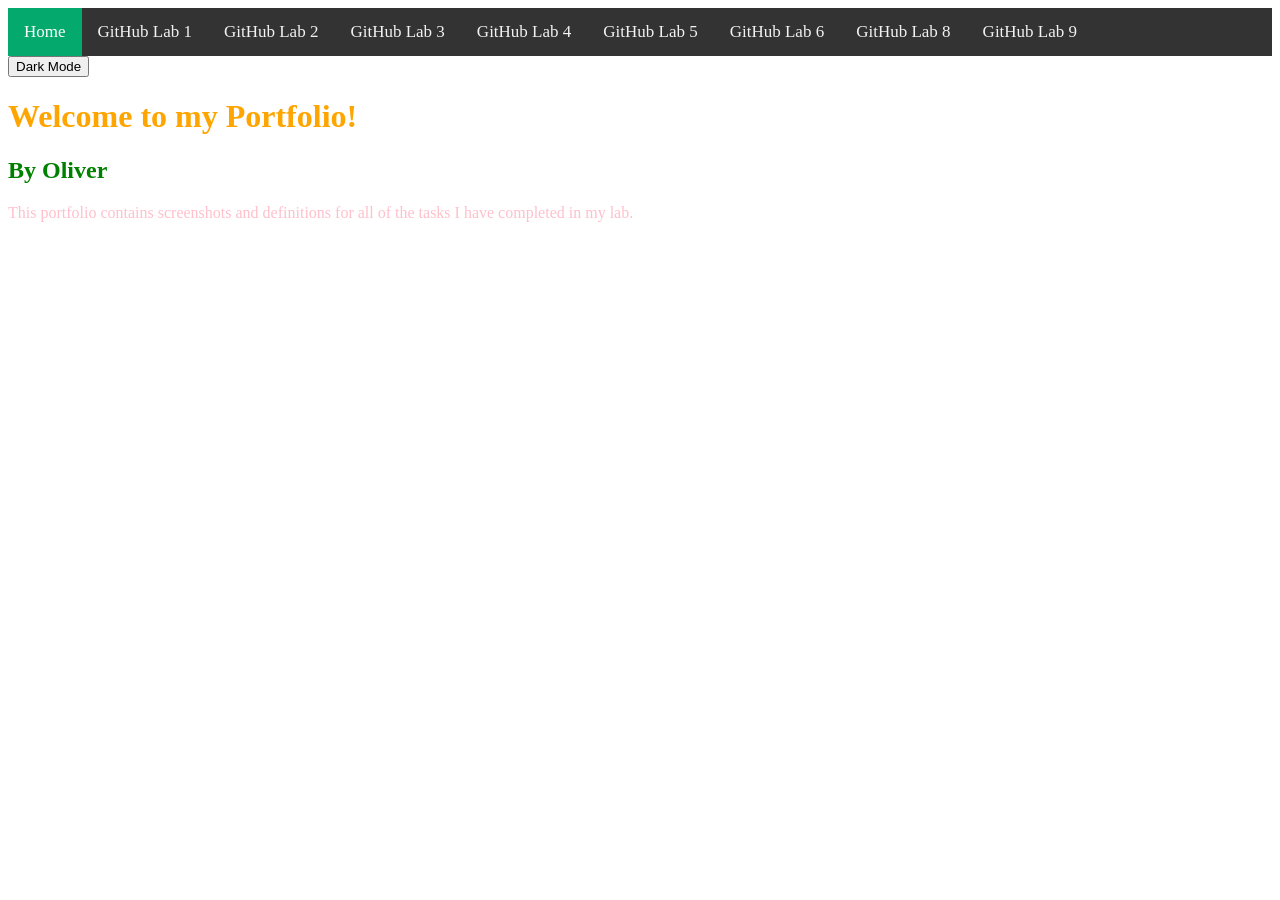
<file: index.htm>
<!DOCTYPE html>
<html lang="en">

<head>
    <link rel="stylesheet" href="styles.css">
    <meta charset="UTF-8">
    <meta name="viewport" content="width=device-width, initial-scale=1.0">
    <title>Centered Name</title>
</head>

<body>

    <div class="topnav">
        <a class="active" href="index.html">Home</a>
        <a href="GitHub1.html">GitHub Lab 1</a>
        <a href="Github2.html">GitHub Lab 2</a>
        <a href="GitHub3.html">GitHub Lab 3</a>
        <a href="Github4.html">GitHub Lab 4</a>
        <a href="GitHub5.html">GitHub Lab 5</a>
        <a href="Github6.html">GitHub Lab 6</a>
        <a href="GitHub8.html">GitHub Lab 8</a>
        <a href="GitHub9.html">GitHub Lab 9</a>
    </div>

    <button onclick="myFunction()">Dark Mode</button>

    <h1>Welcome to my Portfolio!</h1>

    <h2 class="name">By Oliver</h2>

    <p class="description">
        This portfolio contains screenshots and definitions for all of the tasks I have completed in my lab.
    </p>

   

    <script src="script.js"></script>

</body>

</html>
</file>
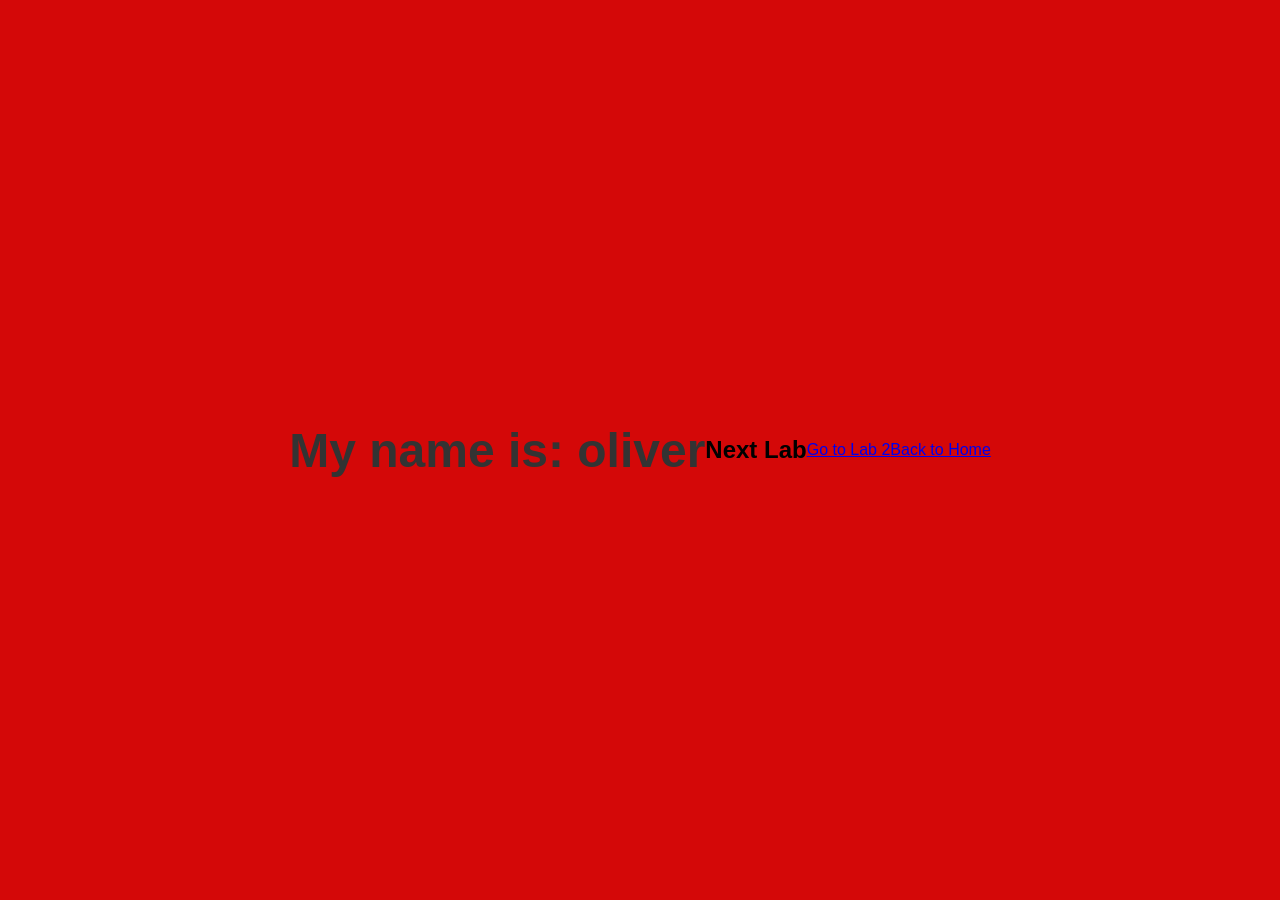
<file: GitHub1.html>
<!DOCTYPE html>
<html lang="en">
<head>
    <link rel="stylesheet" href="styles.css">
    <meta charset="UTF-8">
    <meta name="viewport" content="width=device-width, initial-scale=1.0">
    <title>Centered Name</title>
    <style>
        body {
            display: flex;
            justify-content: center;
            align-items: center;
            height: 100vh;
            margin: 0;
            font-family: Arial, sans-serif;
            background-color: #d40808;
        }
        h1 {
            font-size: 3rem;
            color: #333;
        }
    </style>
</head>
<body>
    <script src="script.js"></script>
    <h1>My name is: oliver </h1>

    <h2>Next Lab</h2>

<p>
    <a href="Github2.html">Go to Lab 2</a>
</p>

<p>
    <a href="index.htm">Back to Home</a>
</p>
</body>
</html>
</file>
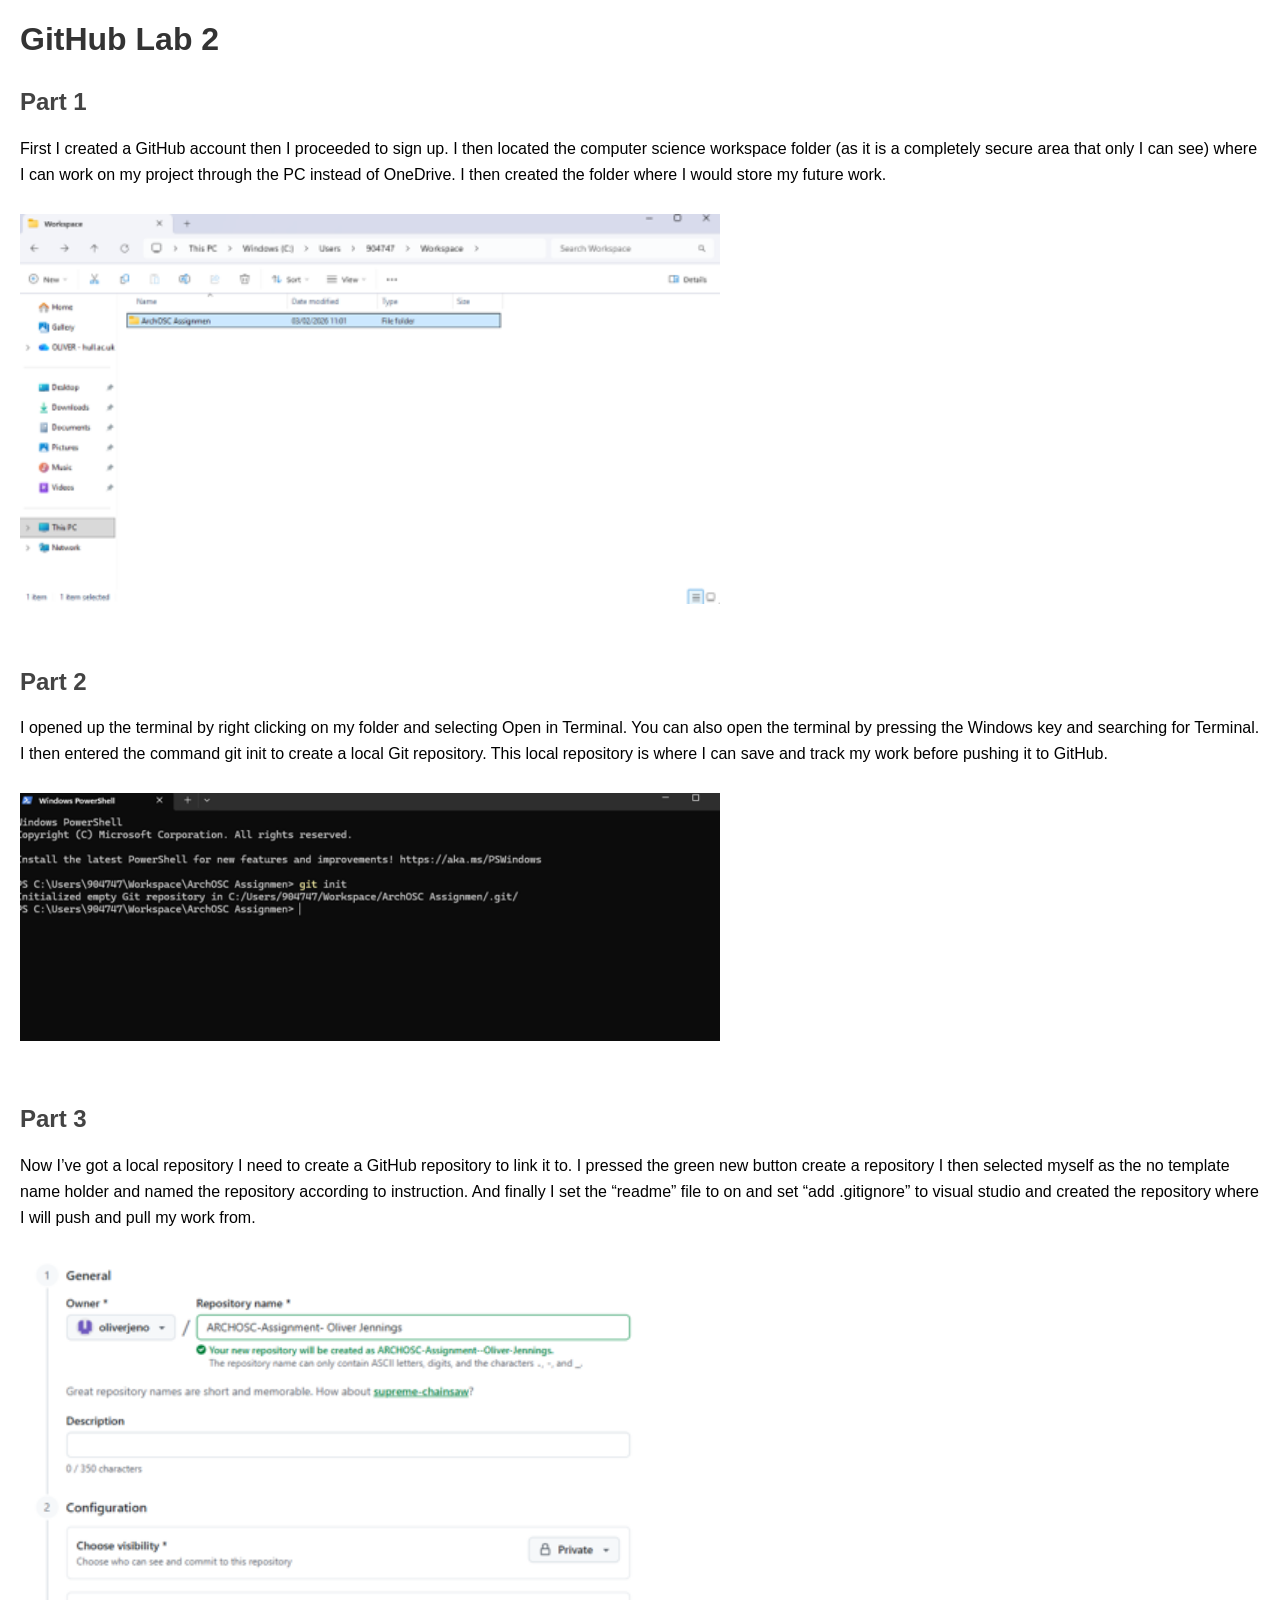
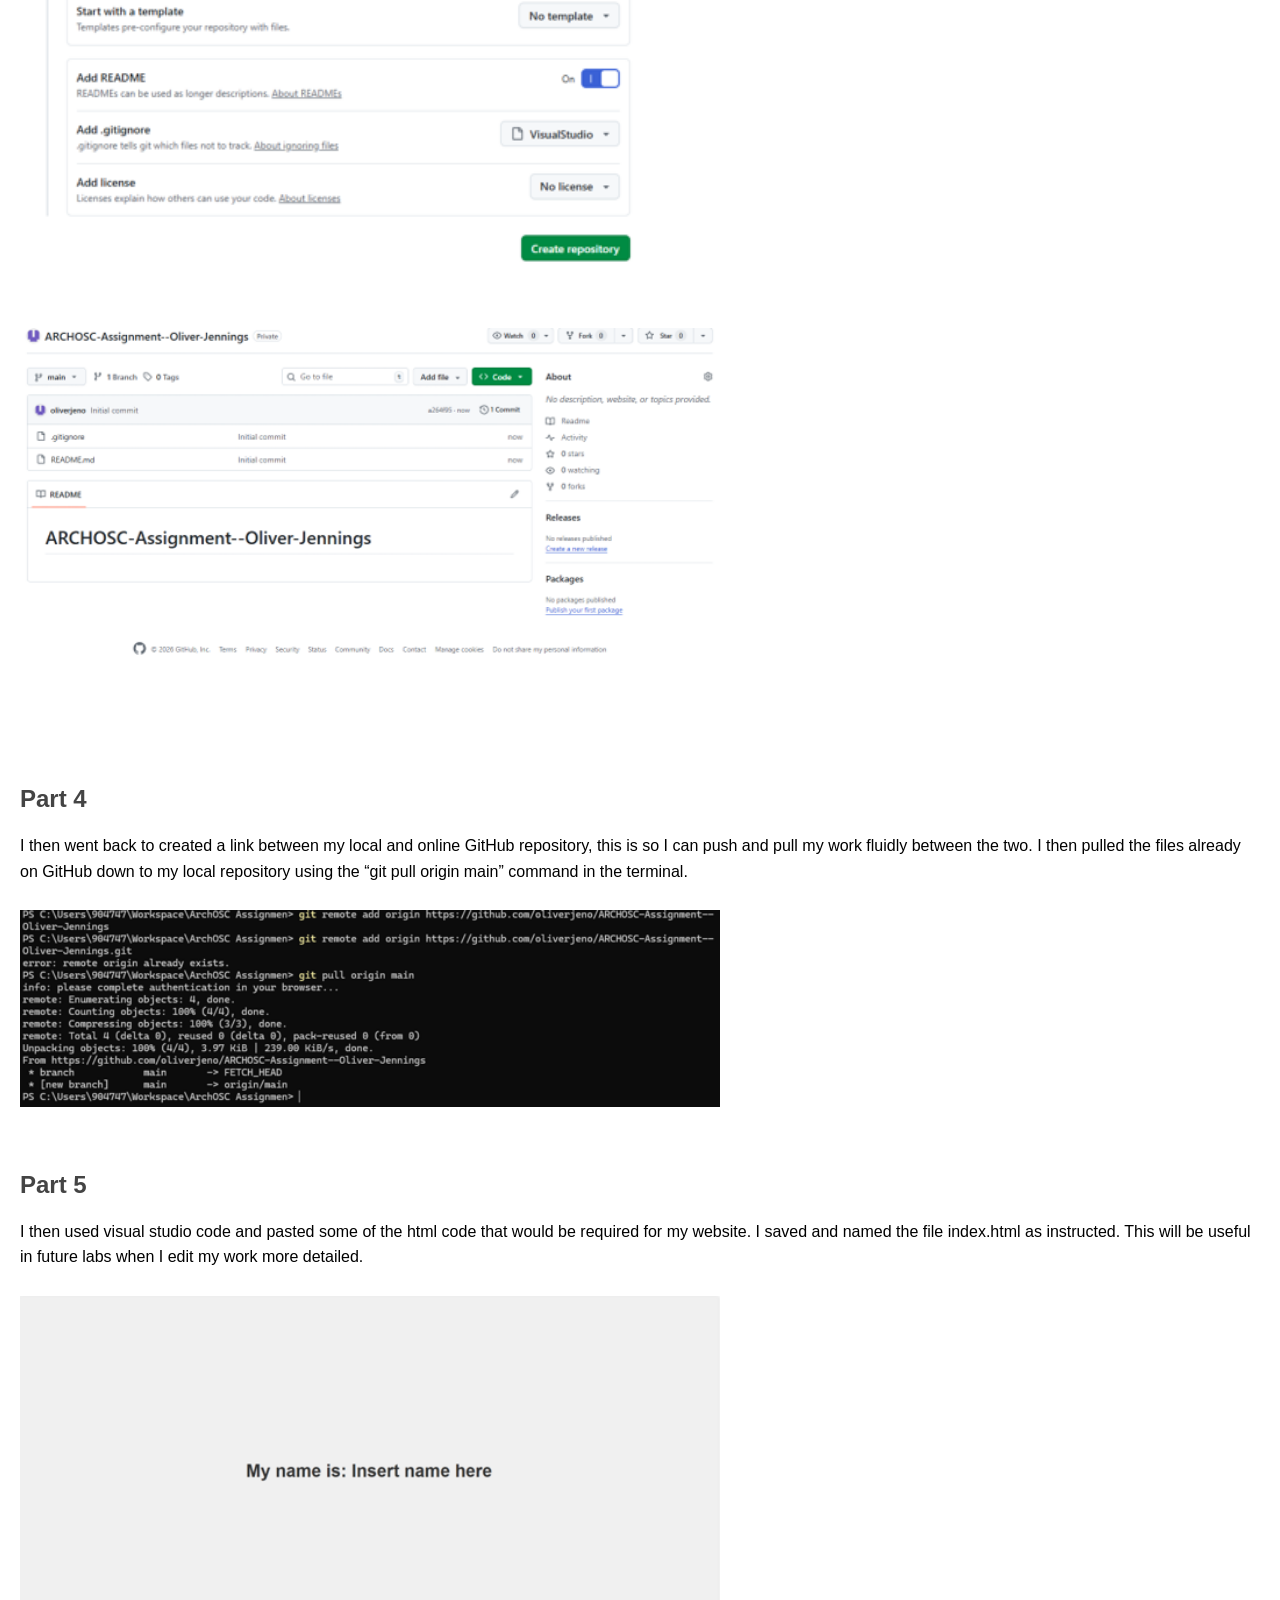
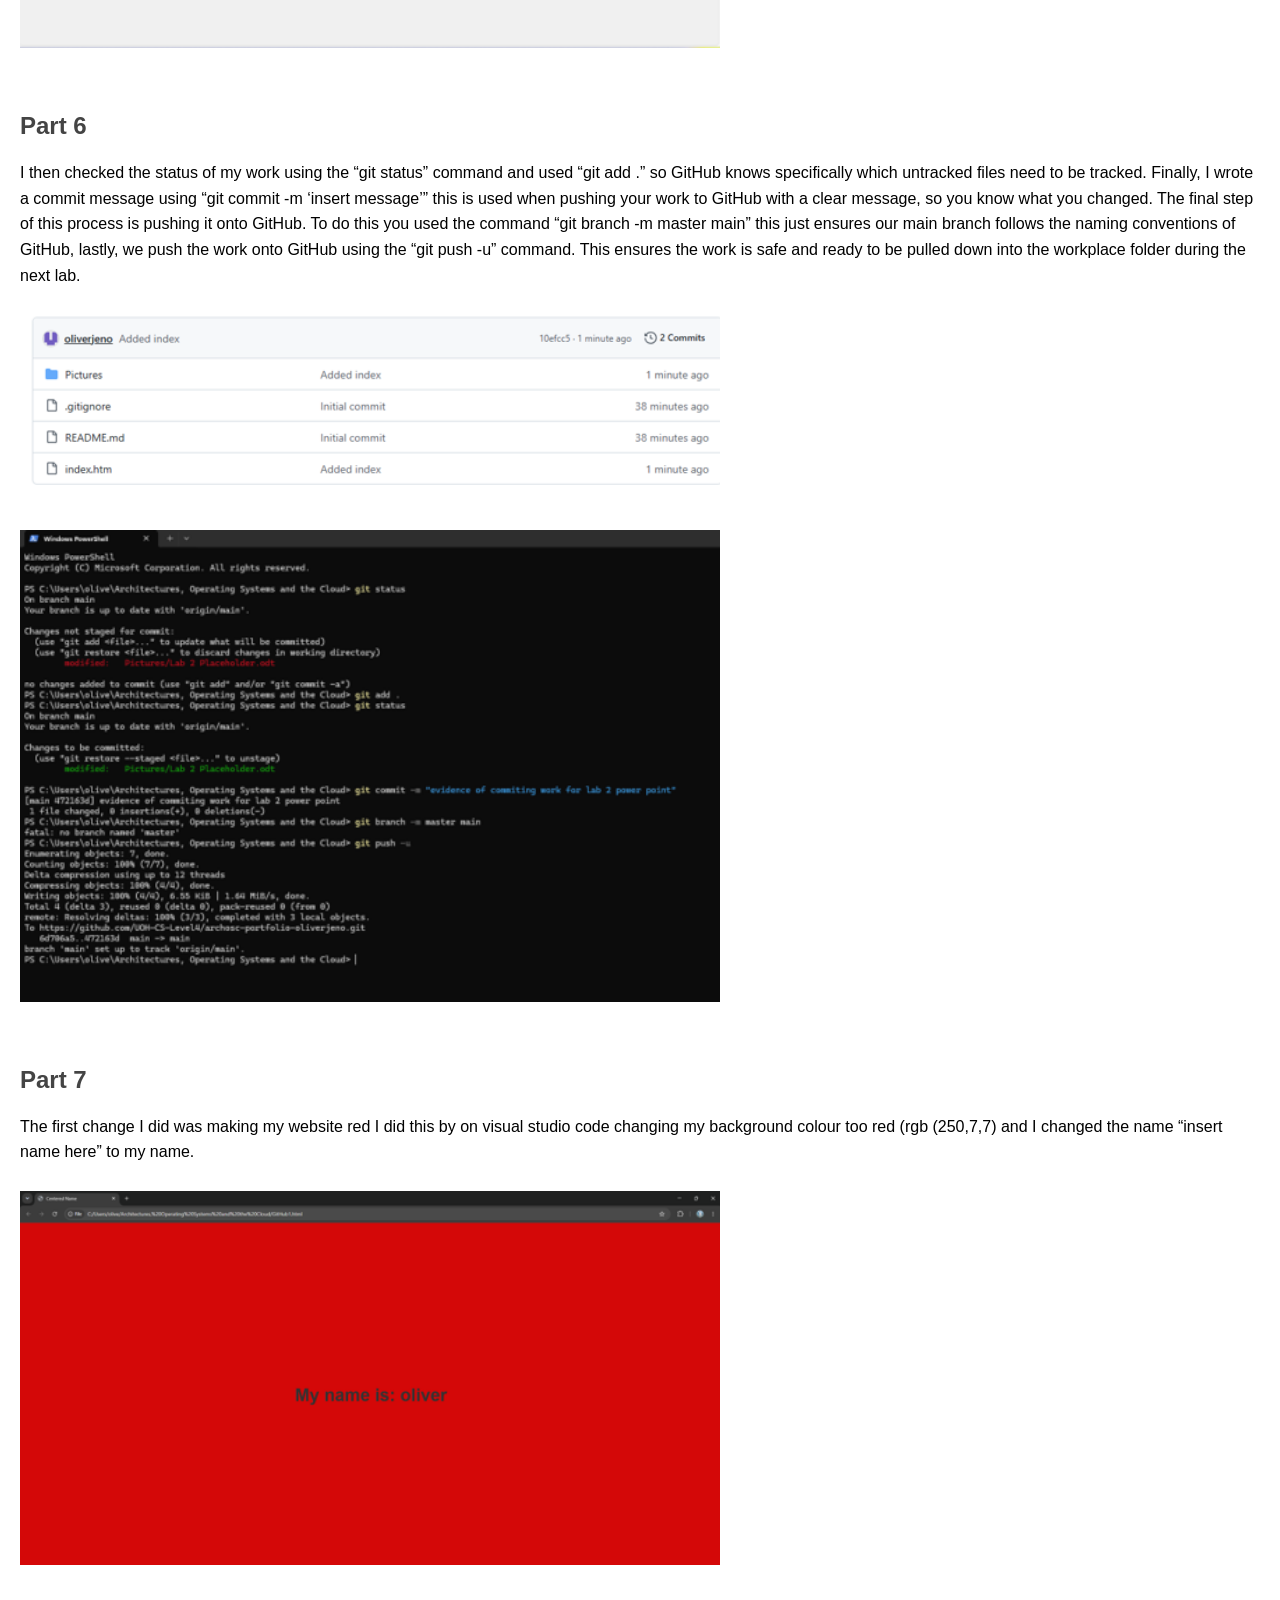
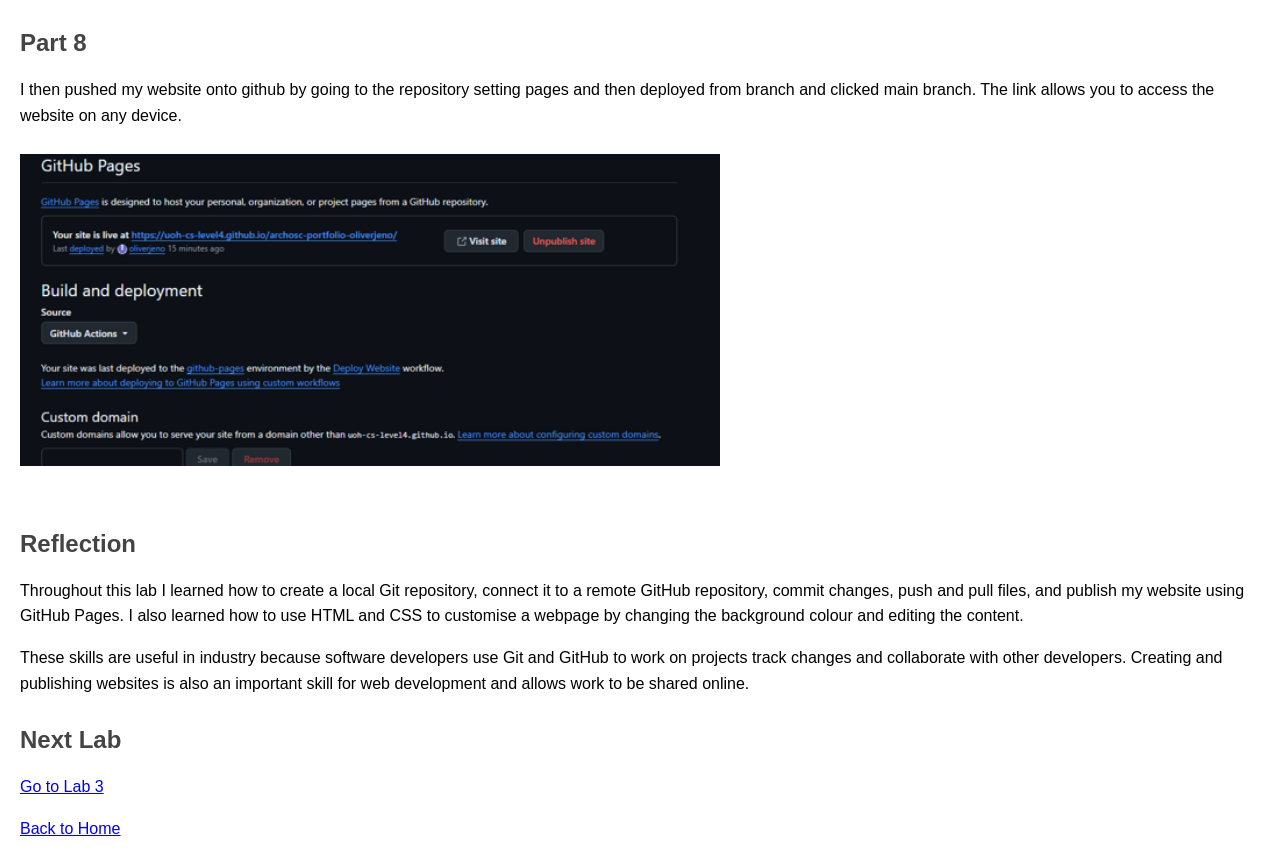
<file: Github2.html>
<!DOCTYPE html>
<html lang="en">
<head>
    <link rel="stylesheet" href="styles.css">
    <meta charset="UTF-8">
    <meta name="viewport" content="width=device-width, initial-scale=1.0">
    <title>GitHub Lab 2</title>

    <style>
        body {
            margin: 20px;
            font-family: Arial, sans-serif;
            background-color: white;
        }

        h1 {
            color: #333;
        }

        h2 {
            color: #444;
            margin-top: 30px;
        }

        p {
            line-height: 1.6;
        }

        img {
            width: 700px;
            max-width: 100%;
            margin-top: 10px;
            margin-bottom: 30px;
        }
    </style>
</head>

<body>

    <script src="script.js"></script>

    <h1>GitHub Lab 2</h1>

    <h2>Part 1</h2>

    <p>
        First I created a GitHub account then I proceeded to sign up. I then located the computer science workspace folder (as it is a completely secure area that only I can see) where I can work on my project through the PC instead of OneDrive. I then created the folder where I would store my future work.
    </p>

    <img src="Pictures/Picture1.png" >

    <h2>Part 2</h2>

<p>
I opened up the terminal by right clicking on my folder and selecting
Open in Terminal. You can also open the terminal by pressing the
Windows key and searching for Terminal. I then entered the command
git init to create a local Git repository. This local repository is
where I can save and track my work before pushing it to GitHub.
</p>

<img src="Pictures/Picture2.png" >
<h2>Part 3</h2>

<p>
    Now I’ve got a local repository I need to create a GitHub repository to link
    it to. I pressed the green new button create a repository I then selected myself
    as the no template name holder and named the repository according to
    instruction. And finally I set the “readme” file to on and set “add .gitignore” to
    visual studio and created the repository where I will push and pull my work
    from.
</p>

<img src="Pictures/Picture3.png" >
<img src="Pictures/Picture4.png" >

<h2>Part 4</h2>

<p>
    I then went back to created a link between my local and online GitHub
    repository, this is so I can push and pull my work fluidly between the two. I then
    pulled the files already on GitHub down to my local repository using the “git pull
    origin main” command in the terminal.
</p>



<img src="Pictures/Picture5.png" >


<h2>Part 5</h2>

<p>
    I then used visual studio code and pasted some of the html code that
    would be required for my website. I saved and named the file index.html as
    instructed. This will be useful in future labs when I edit my work more detailed.
</p>

<img src="Pictures/Picture7.png" >


<h2>Part 6</h2>

<p>
    I then checked the status of my work using the “git status” command
    and used “git add .” so GitHub knows specifically which untracked files need to
    be tracked. Finally, I wrote a commit message using “git commit -m ‘insert
    message’” this is used when pushing your work to GitHub with a clear
    message, so you know what you changed. The final step of this process is
    pushing it onto GitHub. To do this you used the command “git branch -m master
    main” this just ensures our main branch follows the naming conventions of
    GitHub, lastly, we push the work onto GitHub using the “git push -u” command.
    This ensures the work is safe and ready to be pulled down into the workplace
    folder during the next lab.
</p>

<img src="Pictures/Picture8.png" >

<img src="Pictures/Picture9.png" >


<h2>Part 7</h2>

<p>
    The first change I did was making my website red I did this by on visual
    studio code changing my background colour too red (rgb (250,7,7) and I
    changed the name “insert name here” to my name.
</p>

<img src="Pictures/Picture10.png" >


<h2>Part 8</h2>

<p>
    I then pushed my website onto github by going to the repository
    setting pages and then deployed from branch and clicked main branch. The
    link allows you to access the website on any device.
</p>

<img src="Pictures/Picture11.png" >


<h2>Reflection</h2>

<p>
    Throughout this lab I learned how to create a local Git repository, connect it
    to a remote GitHub repository, commit changes, push and pull files, and publish
    my website using GitHub Pages. I also learned how to use HTML and CSS to
    customise a webpage by changing the background colour and editing the content.
</p>

<p>
    These skills are useful in industry because software developers use Git and
    GitHub to work on projects track changes and collaborate with other
    developers. Creating and publishing websites is also an important skill for web
    development and allows work to be shared online.
</p>
<h2>Next Lab</h2>

<p>
    <a href="GitHub3.html">Go to Lab 3</a>
</p>

<p>
    <a href="index.htm">Back to Home</a>
</p>


</body>
</html>
</file>
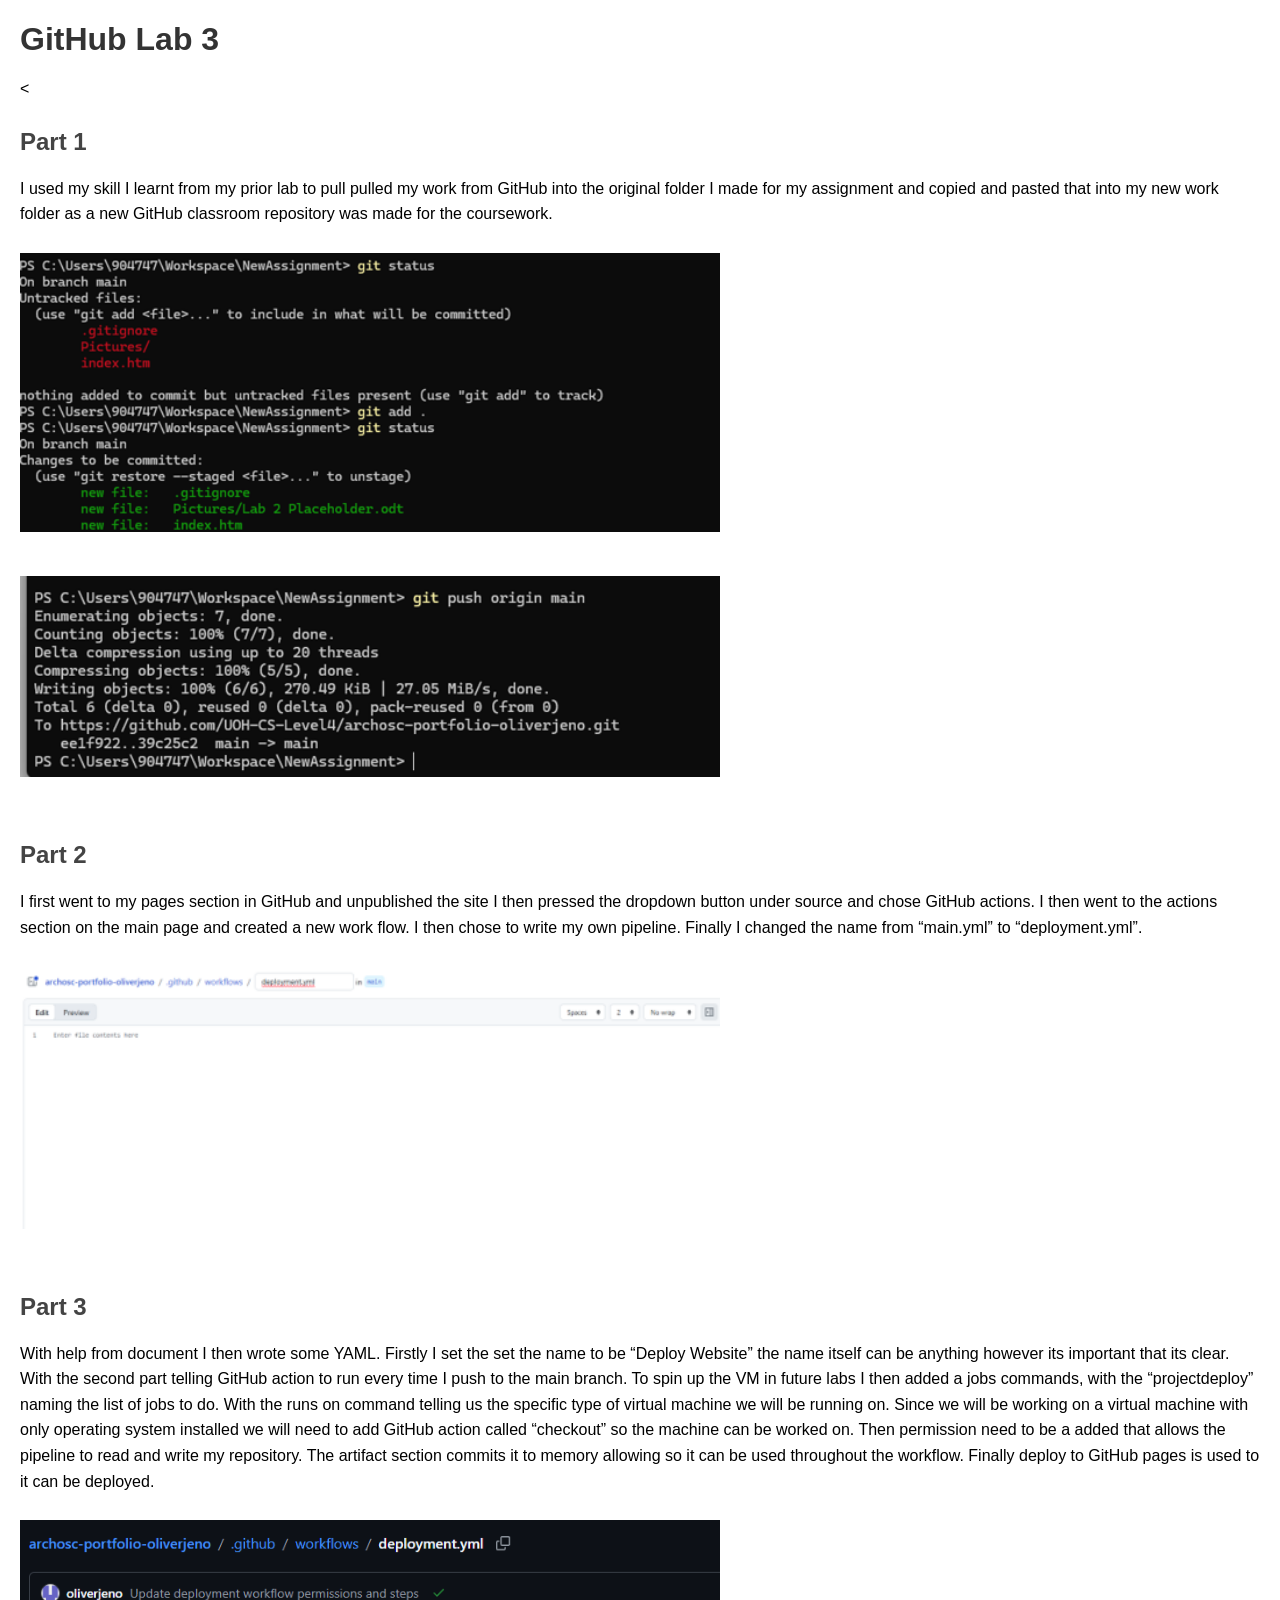
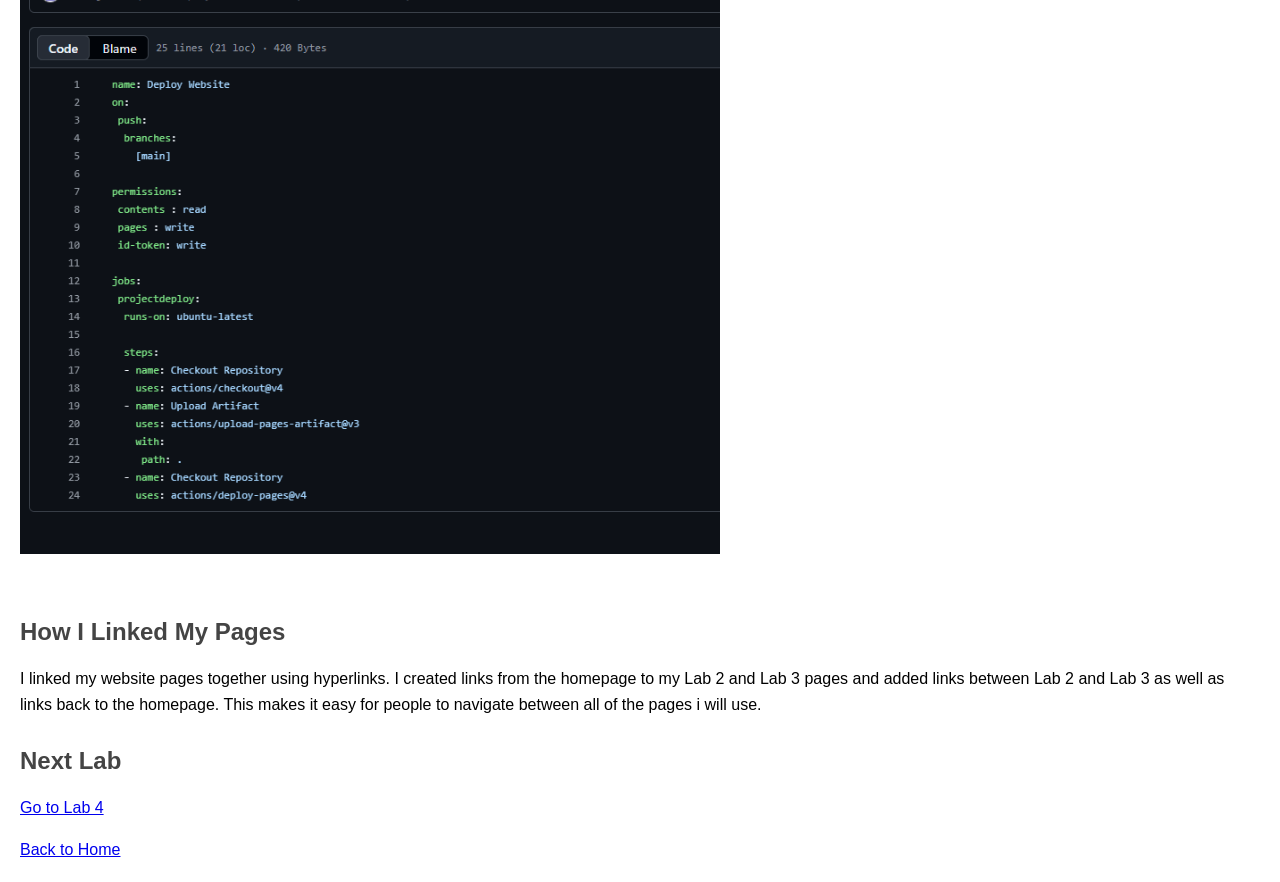
<file: GitHub3.html>
<!DOCTYPE html>
<html lang="en">
<head>
    <link rel="stylesheet" href="styles.css">
    <meta charset="UTF-8">
    <meta name="viewport" content="width=device-width, initial-scale=1.0">
    <title>GitHub Lab 3</title>

    <style>
        body {
            margin: 20px;
            font-family: Arial, sans-serif;
            background-color: white;
        }

        h1 {
            color: #333;
        }

        h2 {
            color: #444;
            margin-top: 30px;
        }

        p {
            line-height: 1.6;
        }

        img {
            width: 700px;
            max-width: 100%;
            margin-top: 10px;
            margin-bottom: 30px;
        }
    </style>
</head>

<body>

    <script src="script.js"></script>

    <h1>GitHub Lab 3</h1>

    <<h2>Part 1</h2>

<p>
    I used my skill I learnt from my prior lab to pull pulled my work from GitHub into the original folder I made for my assignment
     and copied and pasted that into my new work folder as a new GitHub classroom repository was made for the coursework.
</p>

<img src="Pictures/Picture12.png">
<img src="Pictures/Picture13.png">


<h2>Part 2</h2>

<p>
    I first went to my pages section in GitHub and unpublished the site I then pressed the dropdown button under source and chose GitHub 
    actions. I then went to the actions section on the main page and created a new work flow. I then chose to write my own pipeline. 
    Finally I changed the name from “main.yml” to “deployment.yml”.
</p>

<img src="Pictures/Picture14.png">


<h2>Part 3</h2>

<p>
    With help from document I then wrote some YAML. Firstly I set the set the name to be “Deploy Website” the name itself can be anything 
    however its important that its clear. With the second part telling GitHub action to run every time I push to the main branch. 
    To spin up the VM in future labs I then added a jobs commands, with the “projectdeploy” naming the list of jobs to do.
    With the runs on command telling us the specific type of virtual machine we will be running on. Since we will be working on a virtual
    machine with only operating system installed we will need to add GitHub action called “checkout” so the machine can be worked on. 
    Then permission need to be a added that allows the pipeline to read and write my repository.
     The artifact section commits it to memory allowing so it can be used throughout the workflow. 
    Finally deploy to GitHub pages is used to it can be deployed.
</p>


<img src="Pictures/Picture15.png">

<h2>How I Linked My Pages</h2>



<p>
I linked my website pages together using hyperlinks. I created links from the homepage to my Lab 2 and Lab 3 pages and  added links
 between Lab 2 and Lab 3 as well as links back to the homepage. This makes it easy for people to navigate between 
 all of the pages i will use.
</p>

<h2>Next Lab</h2>

<p>
    <a href="Github4.html">Go to Lab 4</a>
</p>

<p>
    <a href="index.htm">Back to Home</a>
</p>

</body>
</html>
</file>
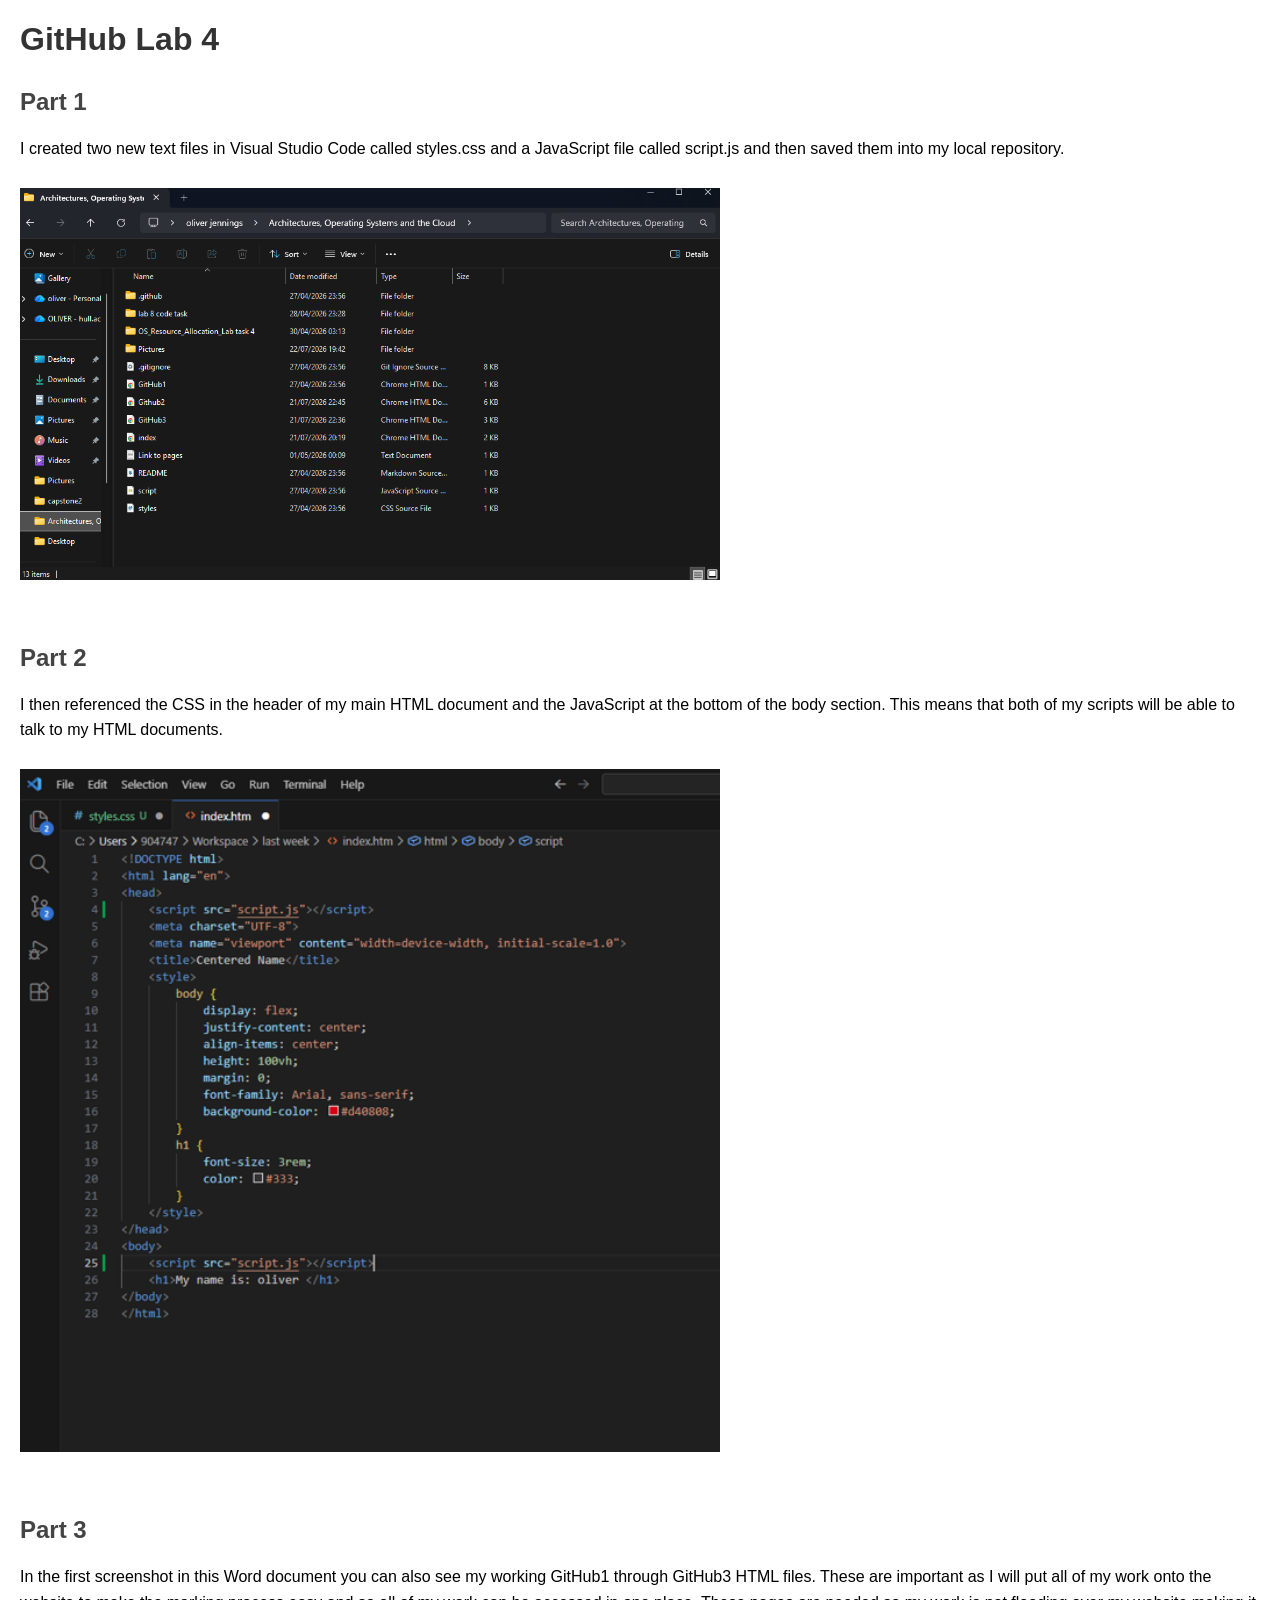
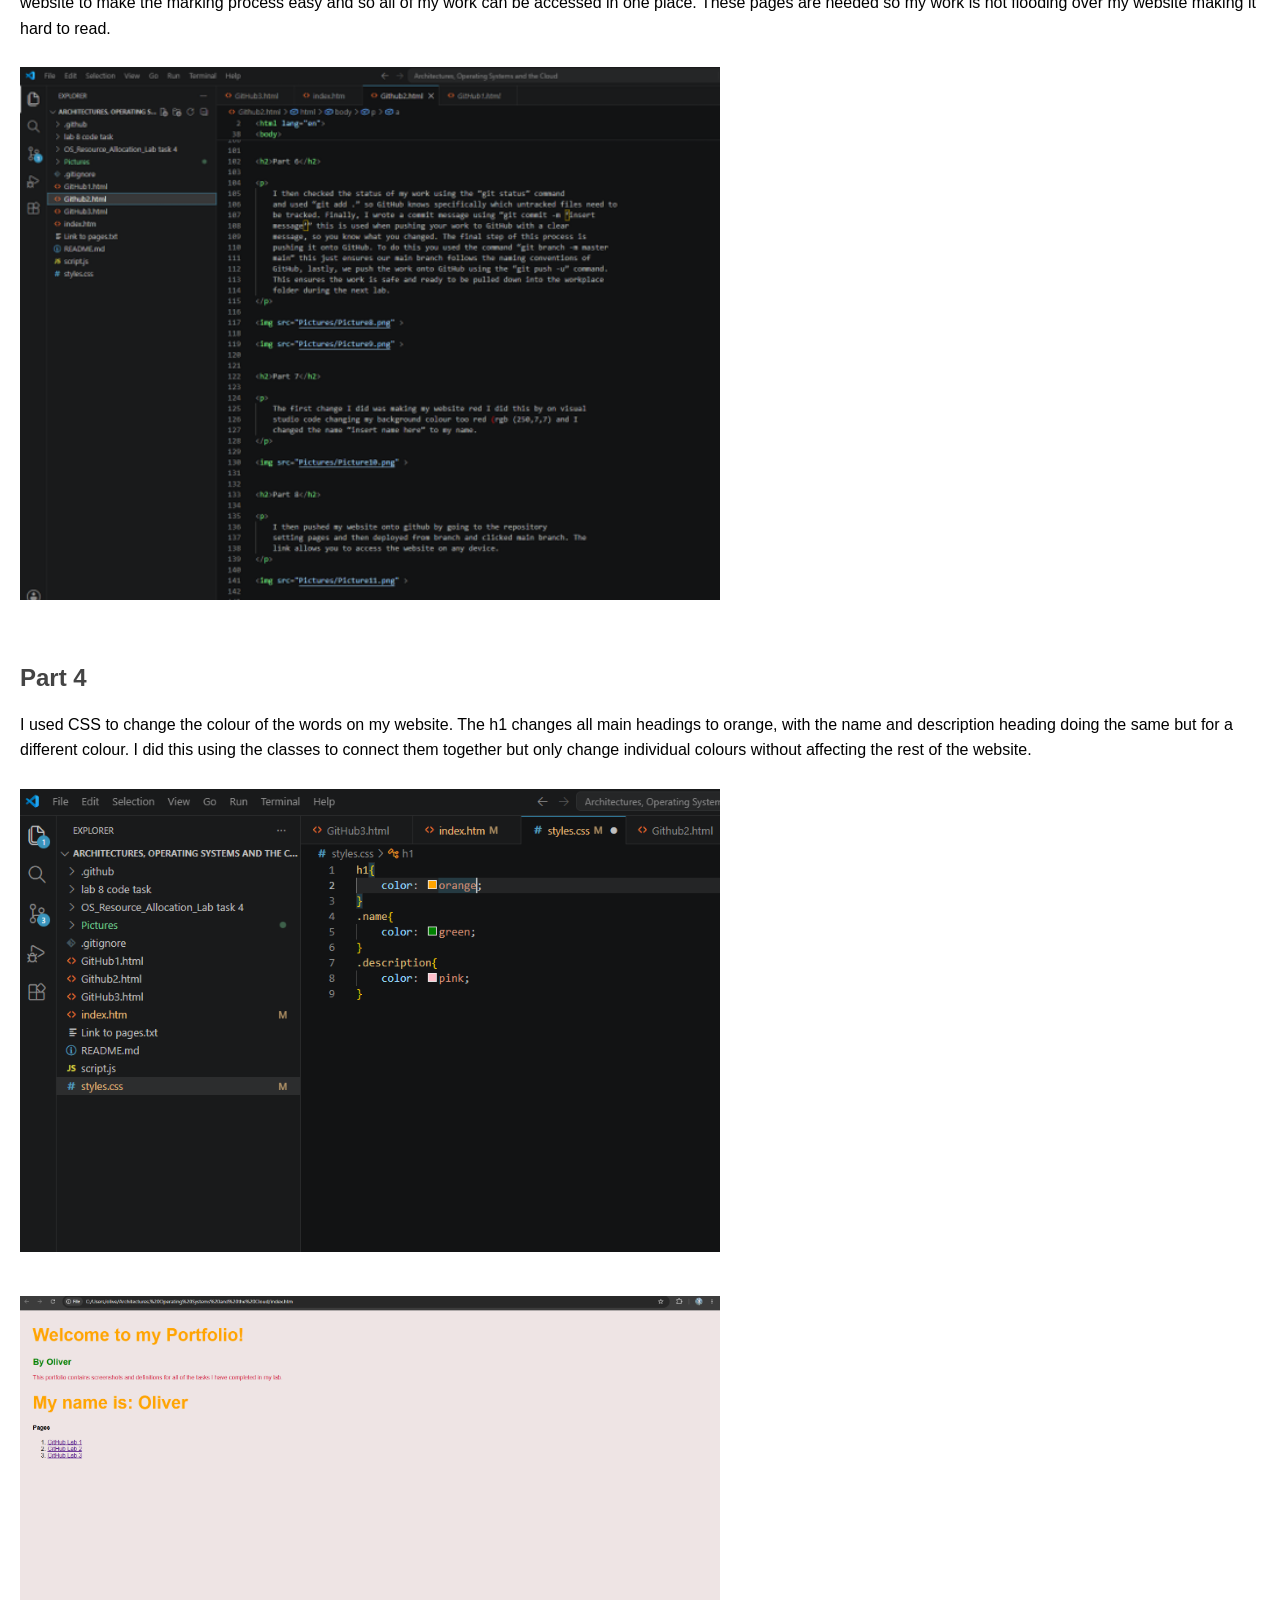
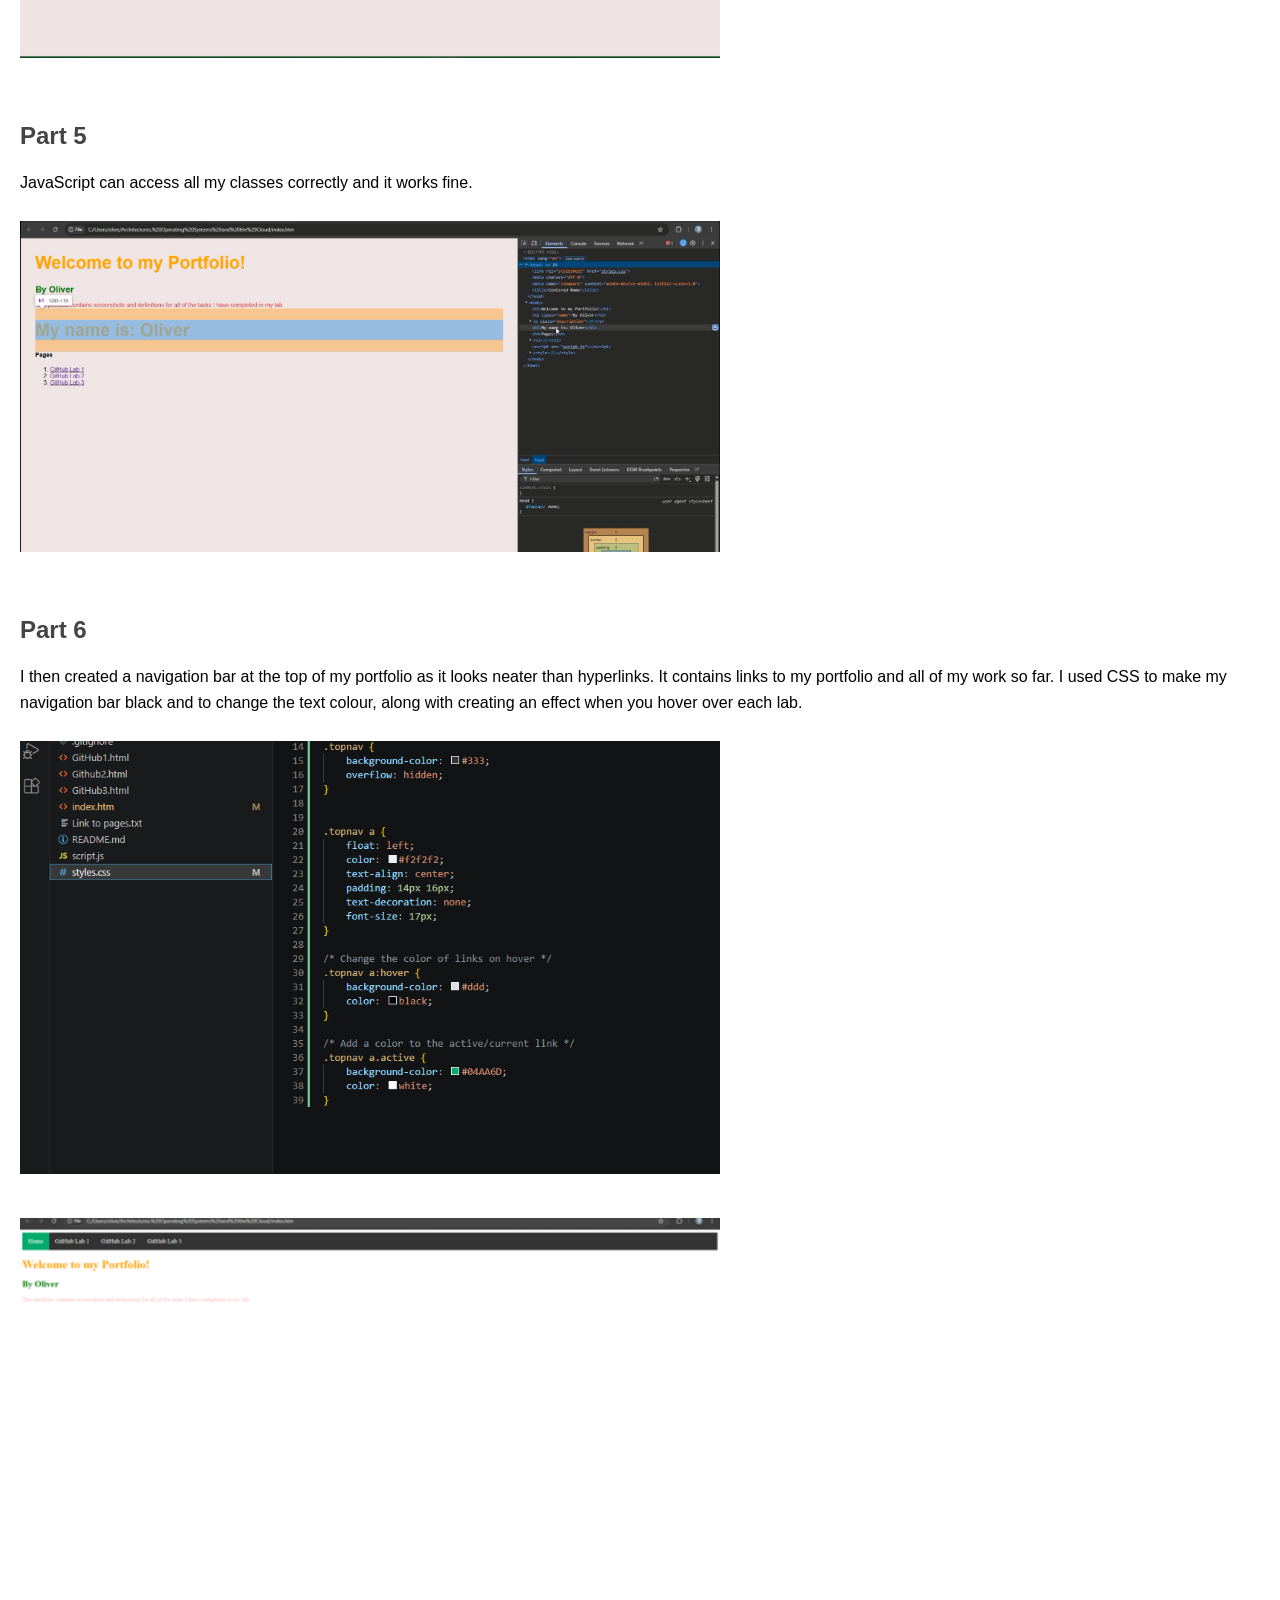
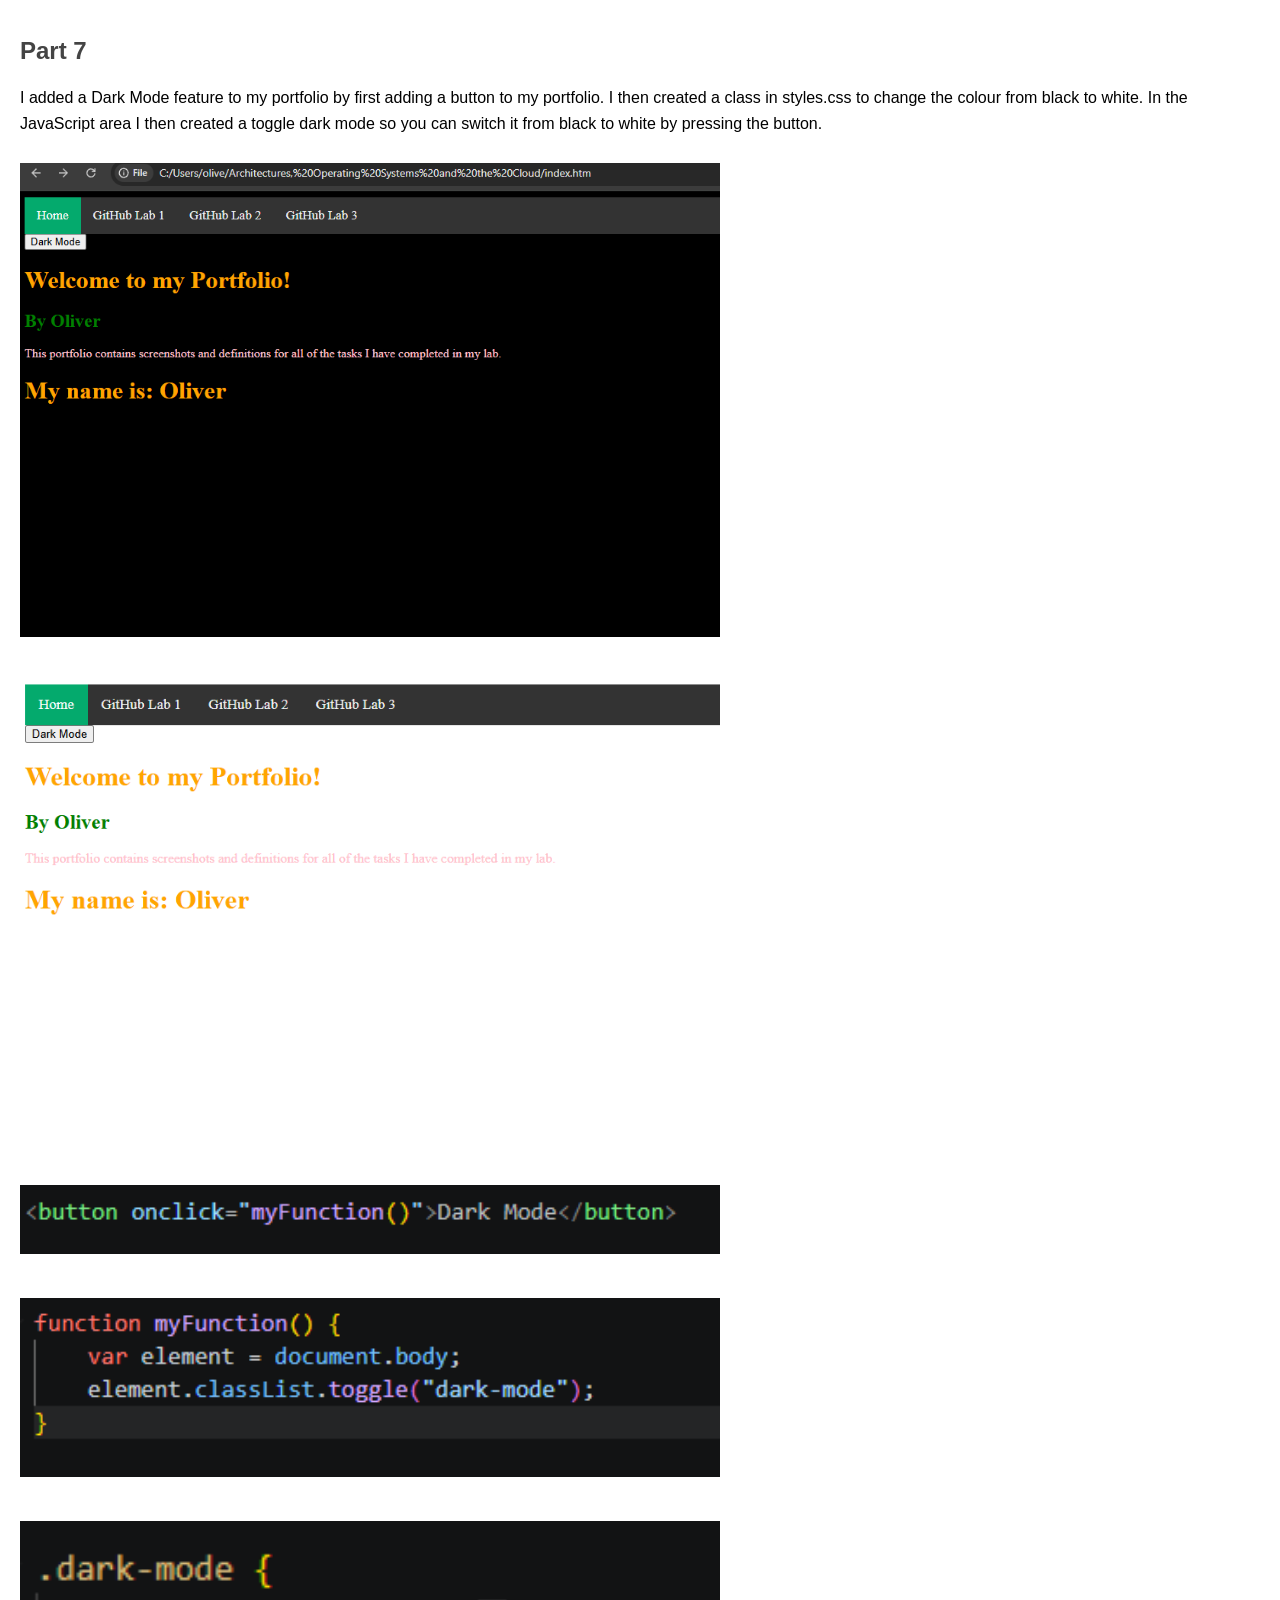
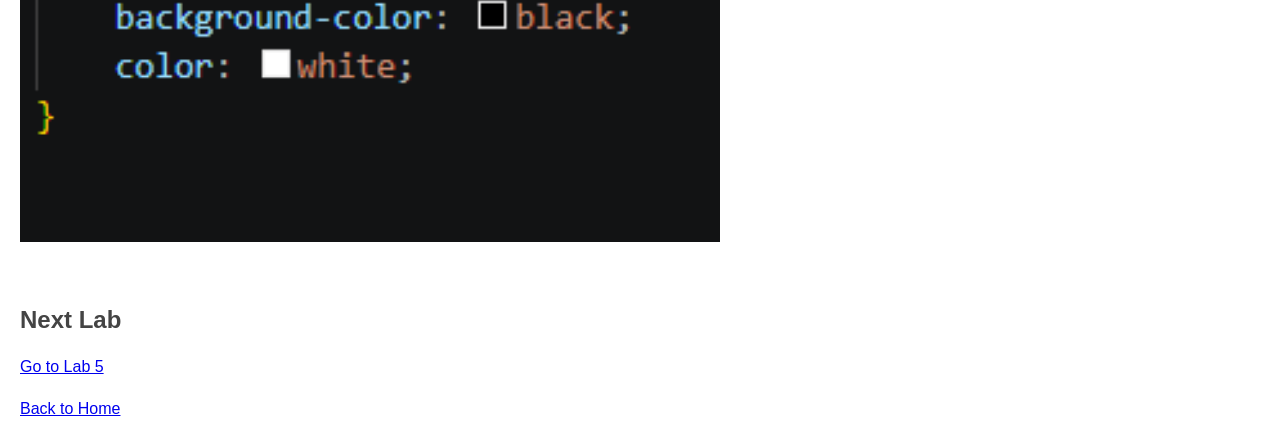
<file: Github4.html>
<!DOCTYPE html>
<html lang="en">
<head>
    <link rel="stylesheet" href="styles.css">
    <meta charset="UTF-8">
    <meta name="viewport" content="width=device-width, initial-scale=1.0">
    <title>GitHub Lab 4</title>

    <style>
        body {
            margin: 20px;
            font-family: Arial, sans-serif;
            background-color: white;
        }

        h1 {
            color: #333;
        }

        h2 {
            color: #444;
            margin-top: 30px;
        }

        p {
            line-height: 1.6;
        }

        img {
            width: 700px;
            max-width: 100%;
            margin-top: 10px;
            margin-bottom: 30px;
        }
    </style>
</head>

<body>

<script src="script.js"></script>

<h1>GitHub Lab 4</h1>

<h2>Part 1</h2>

<p>
I created two new text files in Visual Studio Code called styles.css and a JavaScript file called script.js 
and then saved them into my local repository.
</p>

<img src="Pictures/Picture16.png">


<h2>Part 2</h2>

<p>
I then referenced the CSS in the header of my main HTML document and the JavaScript at the bottom of the body section. 
This means that both of my scripts will be able to talk to my HTML documents.
</p>

<img src="Pictures/Picture17.png">


<h2>Part 3</h2>

<p>
In the first screenshot in this Word document you can also see my working GitHub1 
through GitHub3 HTML files. These are important as I will put all of my work onto the website
 to make the marking process easy and so all of my work can be accessed in one place. These pages
  are needed so my work is not flooding over my website making it hard to read.
</p>

<img src="Pictures/Picture18.png">


<h2>Part 4</h2>

<p>
I used CSS to change the colour of the words on my website. The h1 changes all
 main headings to orange, with the name and description heading doing the same but for a different colour.
  I did this using the classes to connect them together but only change individual colours without affecting the 
  rest of the website.
</p>

<img src="Pictures/Picture19.png">
<img src="Pictures/Picture20.png">


<h2>Part 5</h2>

<p>
JavaScript can access all my classes correctly and it works fine.
</p>



<img src="Pictures/Picture21.png">


<h2>Part 6</h2>

<p>
I then created a navigation bar at the top of my portfolio as it looks neater than hyperlinks. 
It contains links to my portfolio and all of my work so far. I used CSS to make my navigation bar
 black and to change the text colour, along with creating an effect when you hover over each lab.
</p>

<img src="Pictures/Picture22.png">
<img src="Pictures/Picture28.png">


<h2>Part 7</h2>

<p>
I added a Dark Mode feature to my portfolio by first adding a button to my portfolio. 
I then created a class in styles.css to change the colour from black to white. In the JavaScript area
 I then created a toggle dark mode so you can switch it from black to white by pressing the button.
</p>


<img src="Pictures/Picture23.png">
<img src="Pictures/Picture24.png">

<img src="Pictures/Picture25.png">




<img src="Pictures/Picture26.png">

<img src="Pictures/Picture27.png">


<h2>Next Lab</h2>


<p>
    <a href="GitHub5.html">Go to Lab 5</a>
</p>

<p>
    <a href="index.htm">Back to Home</a>
</p>


</body>
</html>
</file>
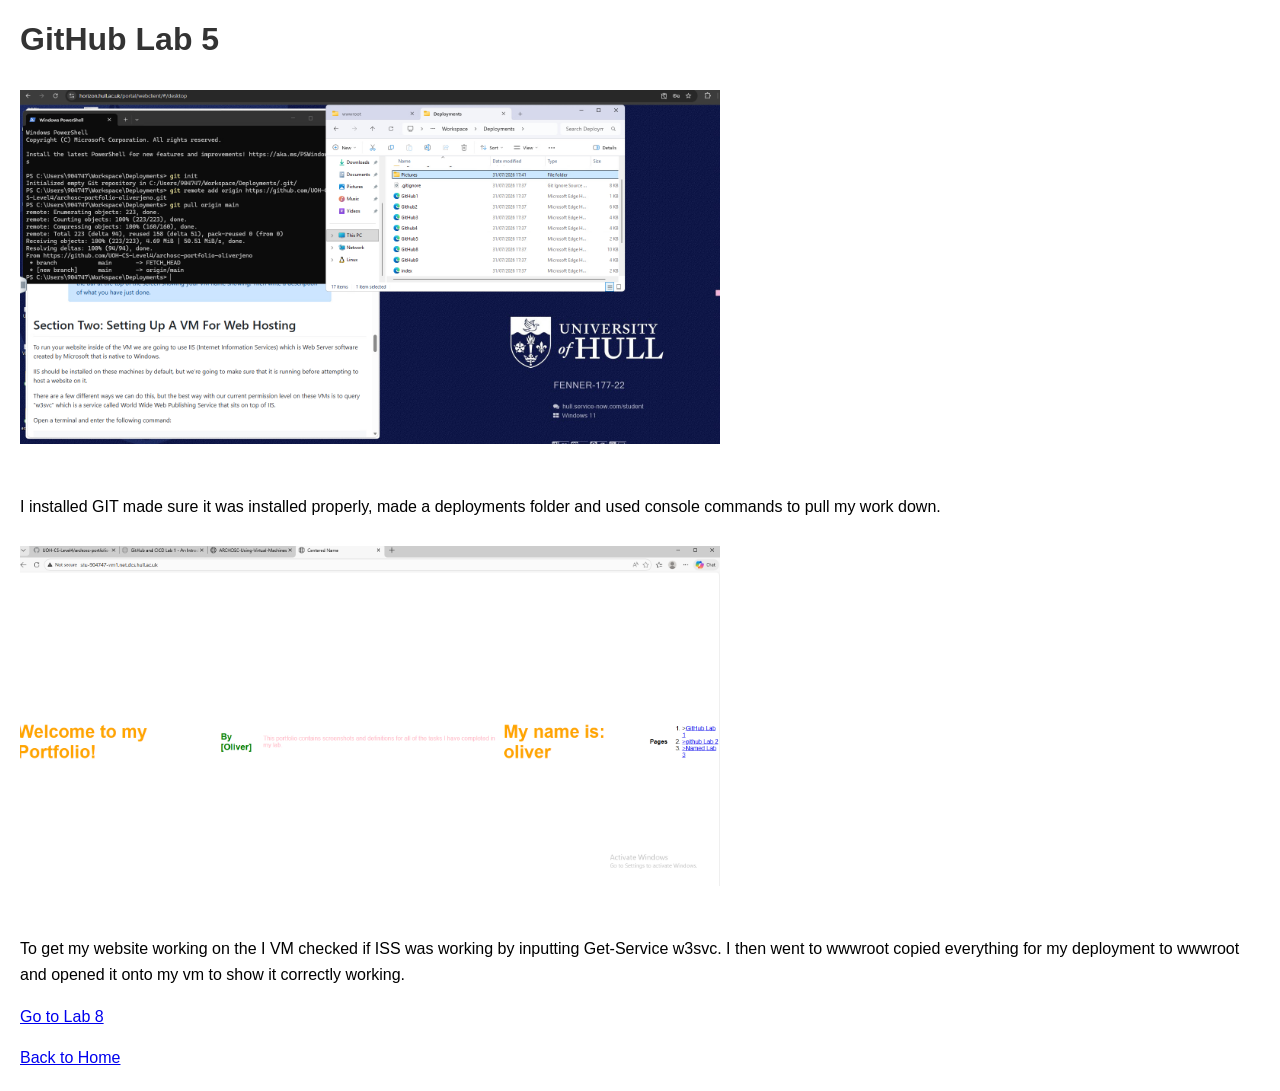
<file: GitHub5.html>
<!DOCTYPE html>
<html lang="en">
<head>
    <link rel="stylesheet" href="styles.css">
    <meta charset="UTF-8">
    <meta name="viewport" content="width=device-width, initial-scale=1.0">
    <title>GitHub Lab 5</title>

    <style>
        body {
            margin: 20px;
            font-family: Arial, sans-serif;
            background-color: white;
        }

        h1 {
            color: #333;
        }

        h2 {
            color: #444;
            margin-top: 30px;
        }

        p {
            line-height: 1.6;
        }

        img {
            width: 700px;
            max-width: 100%;
            margin-top: 10px;
            margin-bottom: 30px;
        }
    </style>
</head>

<body>

<script src="script.js"></script>

<h1>GitHub Lab 5</h1>


<img src="Pictures/Picture46.png">
   

<p> I installed GIT made sure it was installed properly, made a deployments folder and used console commands to pull my work down.</p>

<img src="Pictures/website working lab 5.PNG"> 


<p> To get my website working on the I VM  checked if ISS was working by inputting Get-Service w3svc. I then went to wwwroot copied everything for my deployment to wwwroot and opened it onto my vm to show it correctly working.</p>



<p>
    <a href="GitHub8.html">Go to Lab 8</a>
</p>

<p>
    <a href="index.htm">Back to Home</a>
</p>


</body>
</html>
</file>
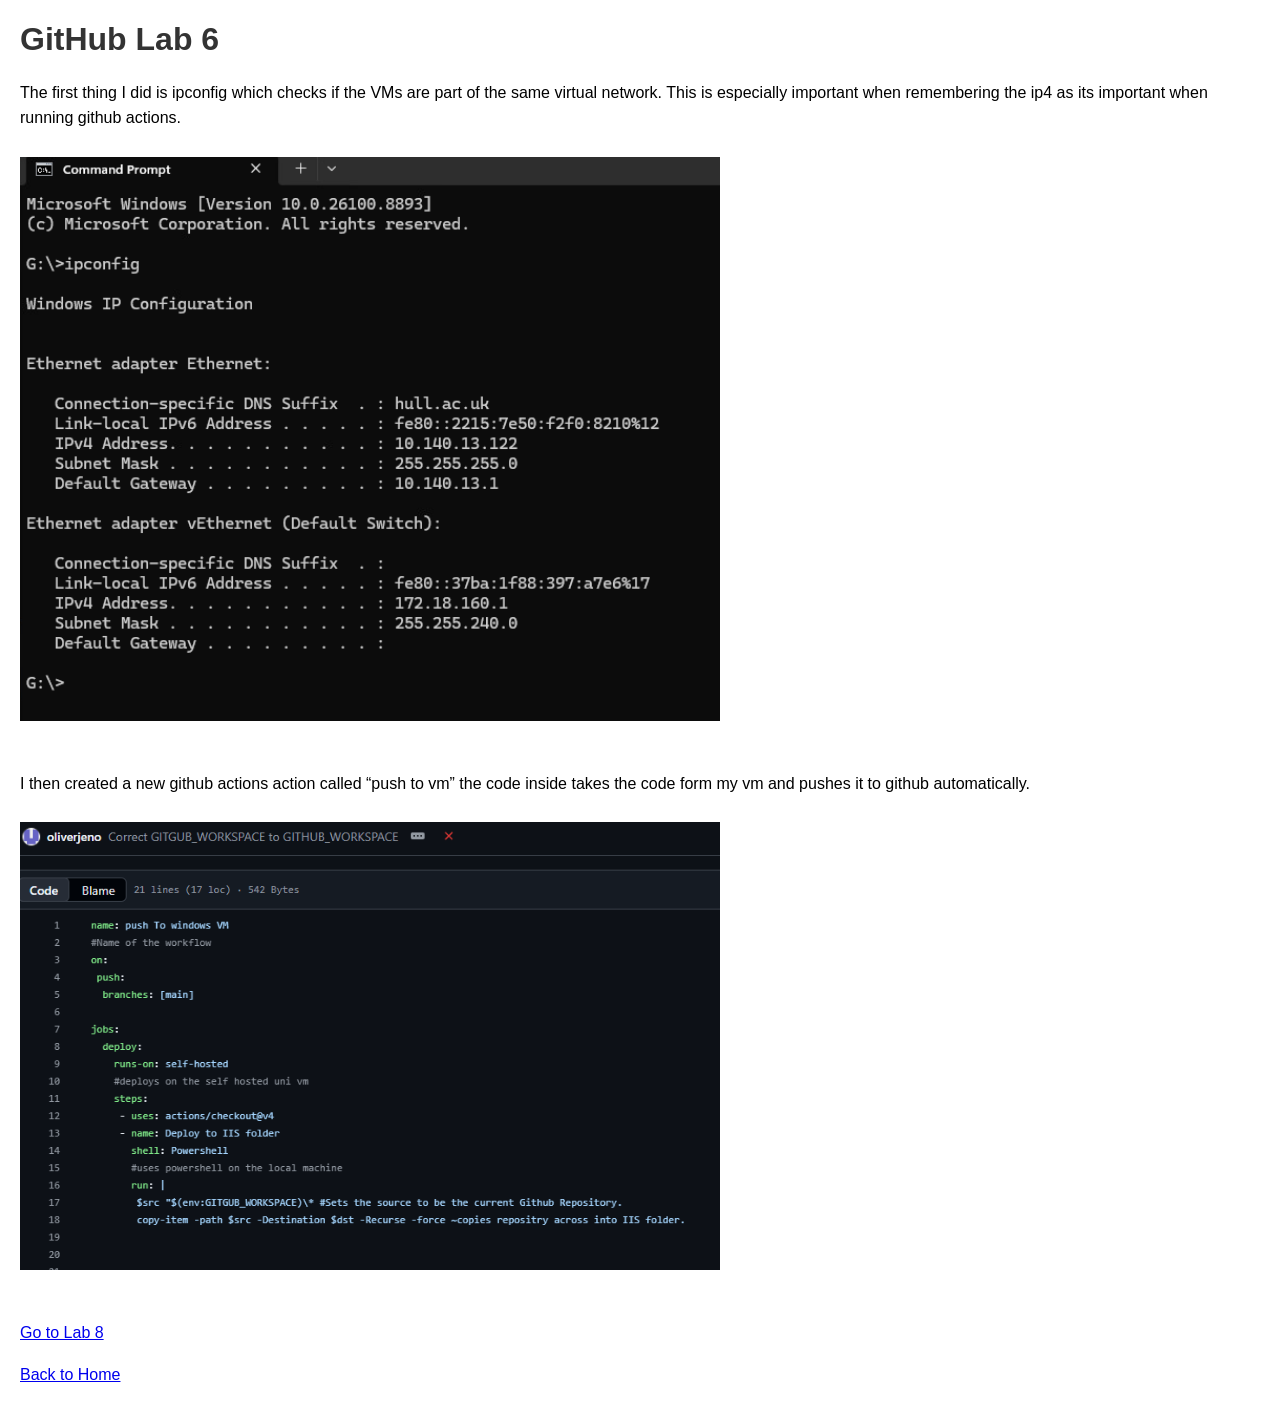
<file: Github6.html>
<!DOCTYPE html>
<html lang="en">
<head>
    <link rel="stylesheet" href="styles.css">
    <meta charset="UTF-8">
    <meta name="viewport" content="width=device-width, initial-scale=1.0">
    <title>GitHub Lab 2</title>

    <style>
        body {
            margin: 20px;
            font-family: Arial, sans-serif;
            background-color: white;
        }

        h1 {
            color: #333;
        }

        h2 {
            color: #444;
            margin-top: 30px;
        }

        p {
            line-height: 1.6;
        }

        img {
            width: 700px;
            max-width: 100%;
            margin-top: 10px;
            margin-bottom: 30px;
        }
    </style>
</head>

<body>

    <script src="script.js"></script>

    <h1>GitHub Lab 6</h1>

     <p> The first thing I did is ipconfig  which checks if the VMs are part of the same virtual network. 
        This is especially important when remembering the ip4 as its important when running github actions.   </p>

        <img src="Pictures/Picture47.png" >

        <p> I then created a new github actions  action called “push to vm”  
            the code inside takes the code form my vm and pushes it to github automatically.    </p>

                    <img src="Pictures/Picture48.png" >


<p>
    <a href="GitHub8.html">Go to Lab 8</a>
</p>

<p>
    <a href="index.htm">Back to Home</a>
</p>


</body>
</html>
</file>
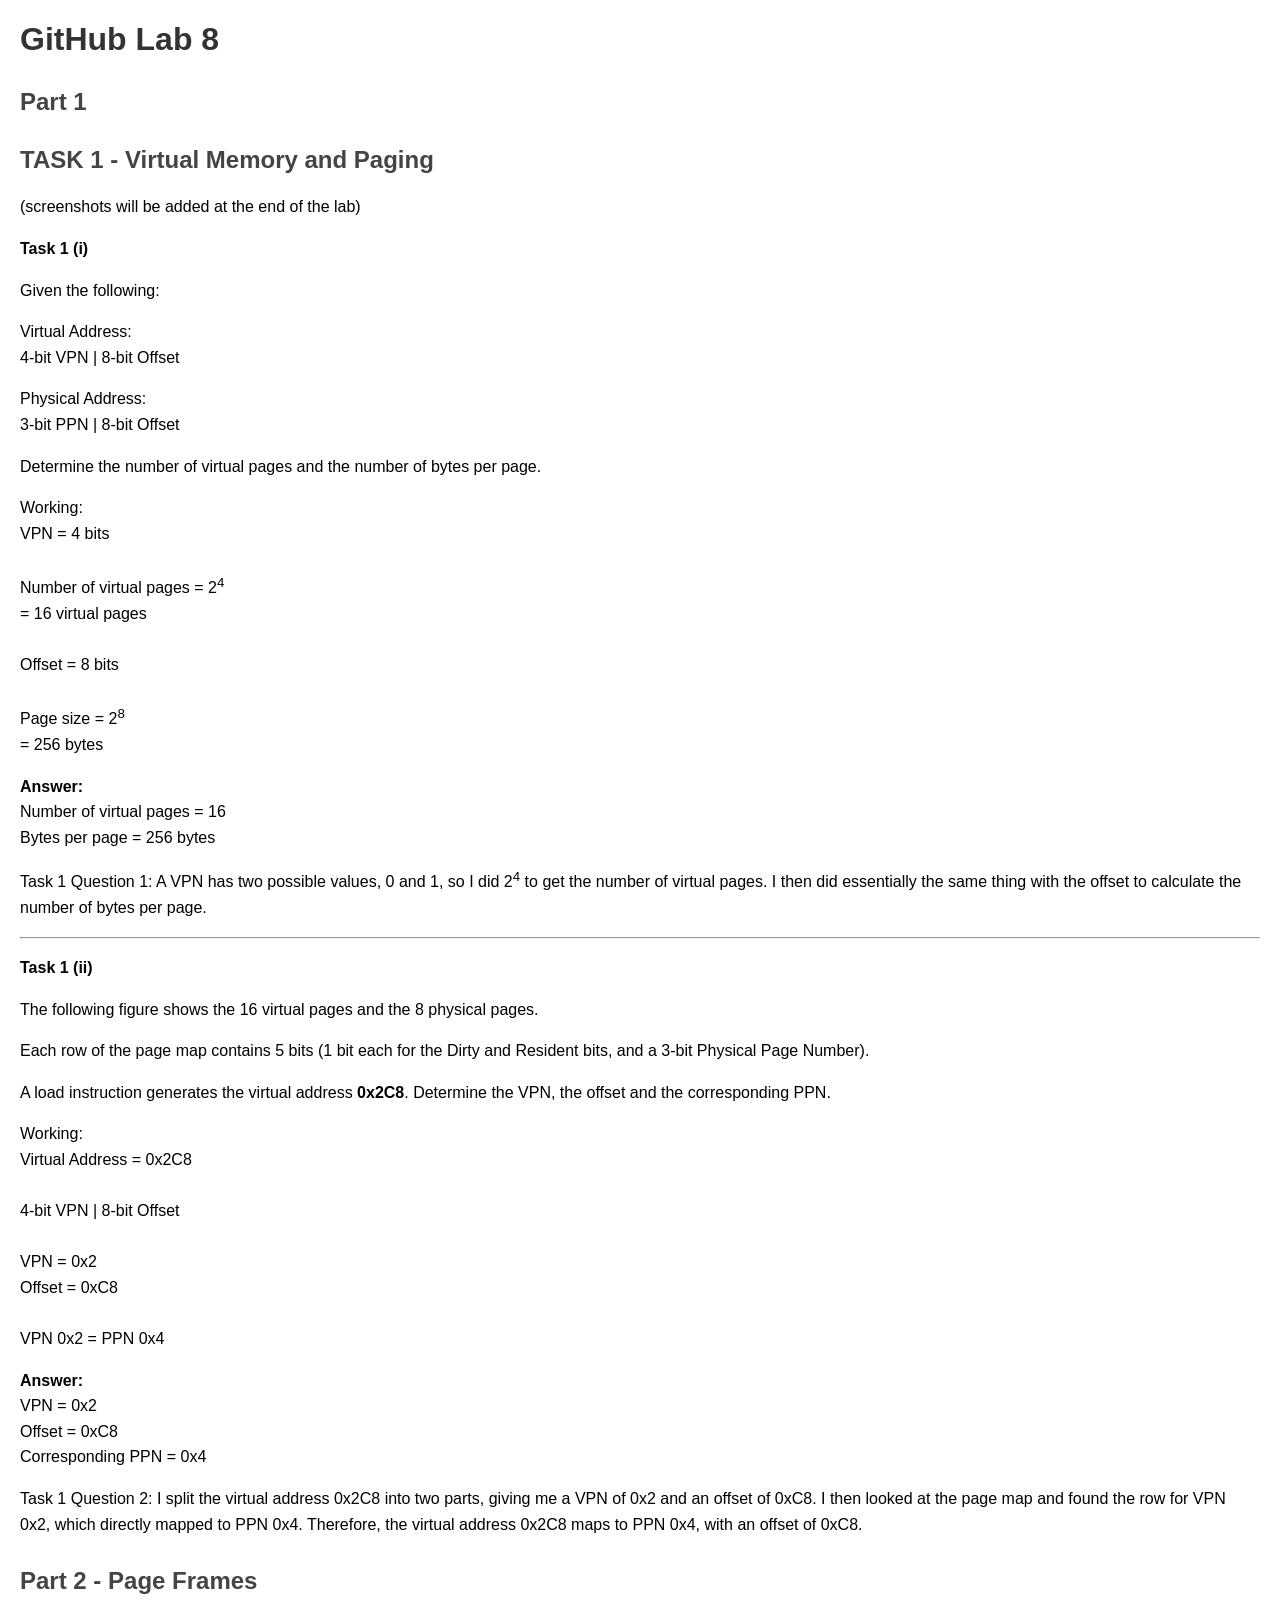
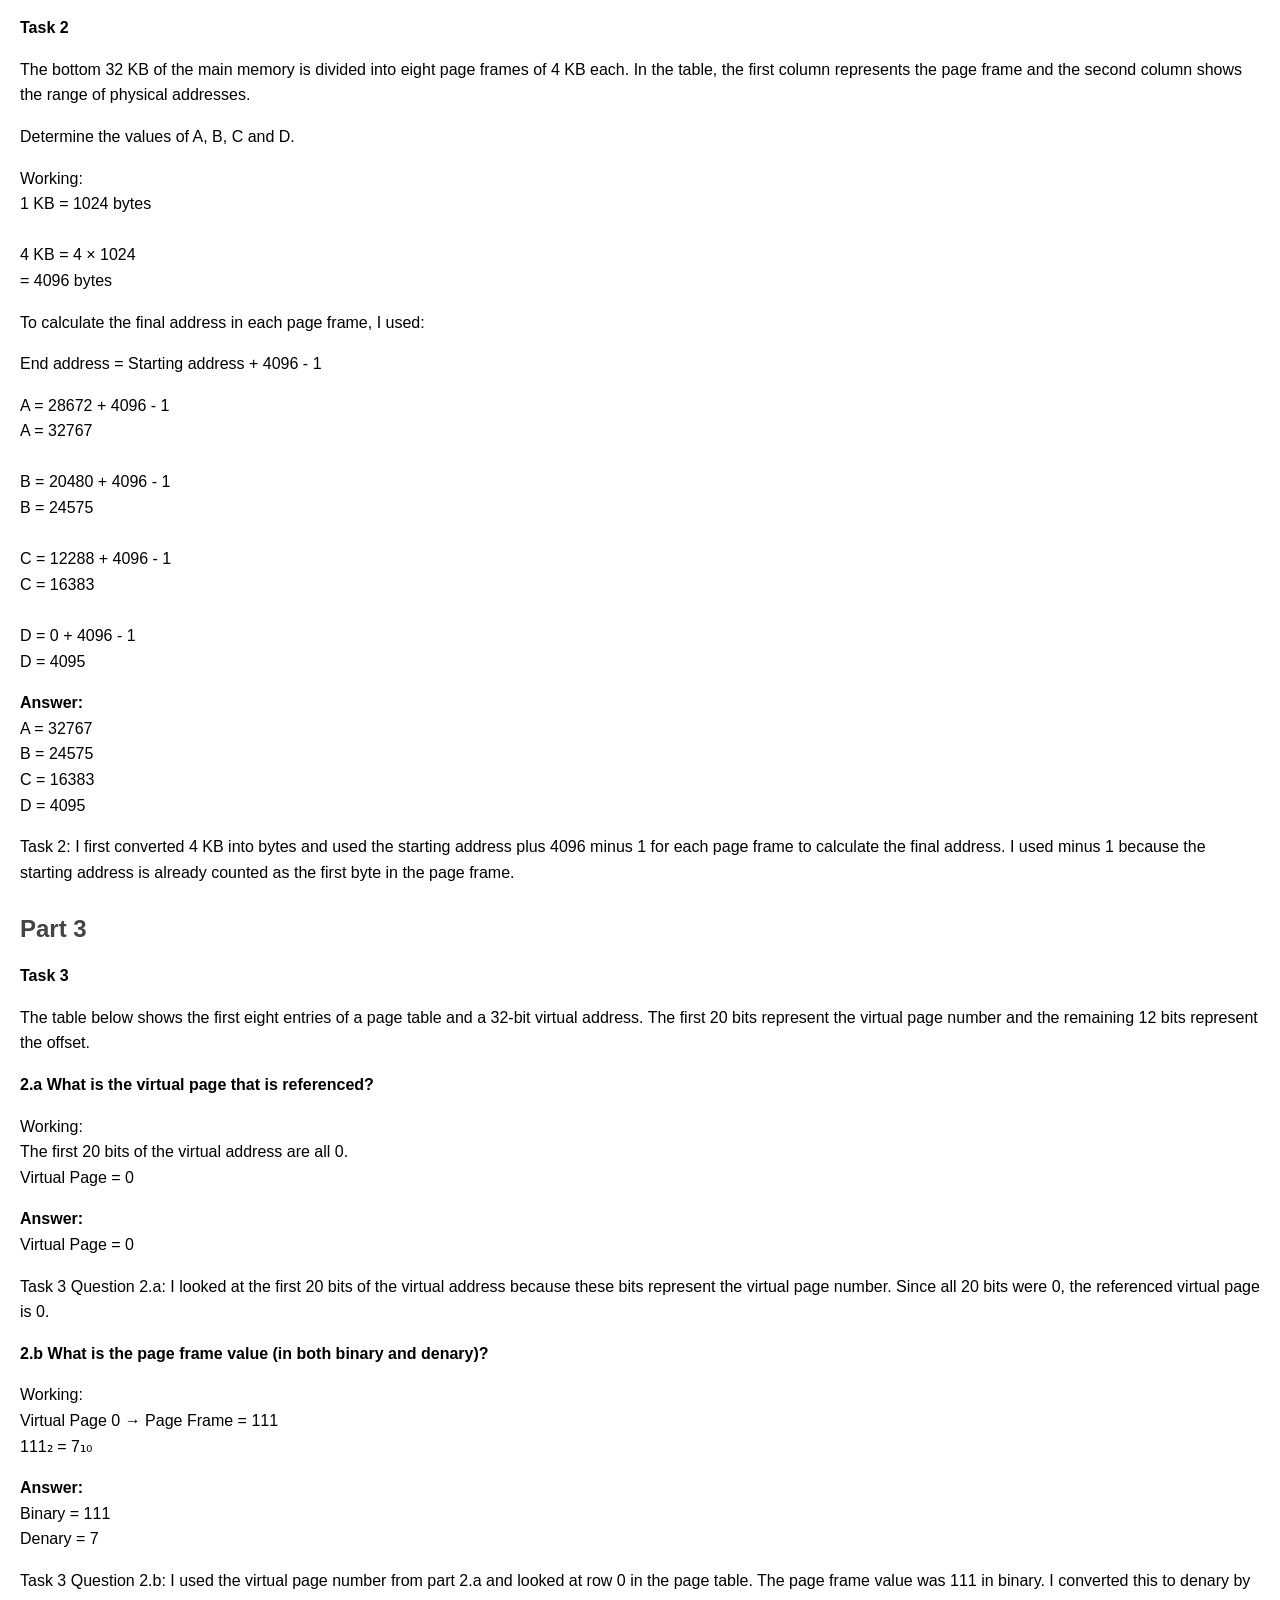
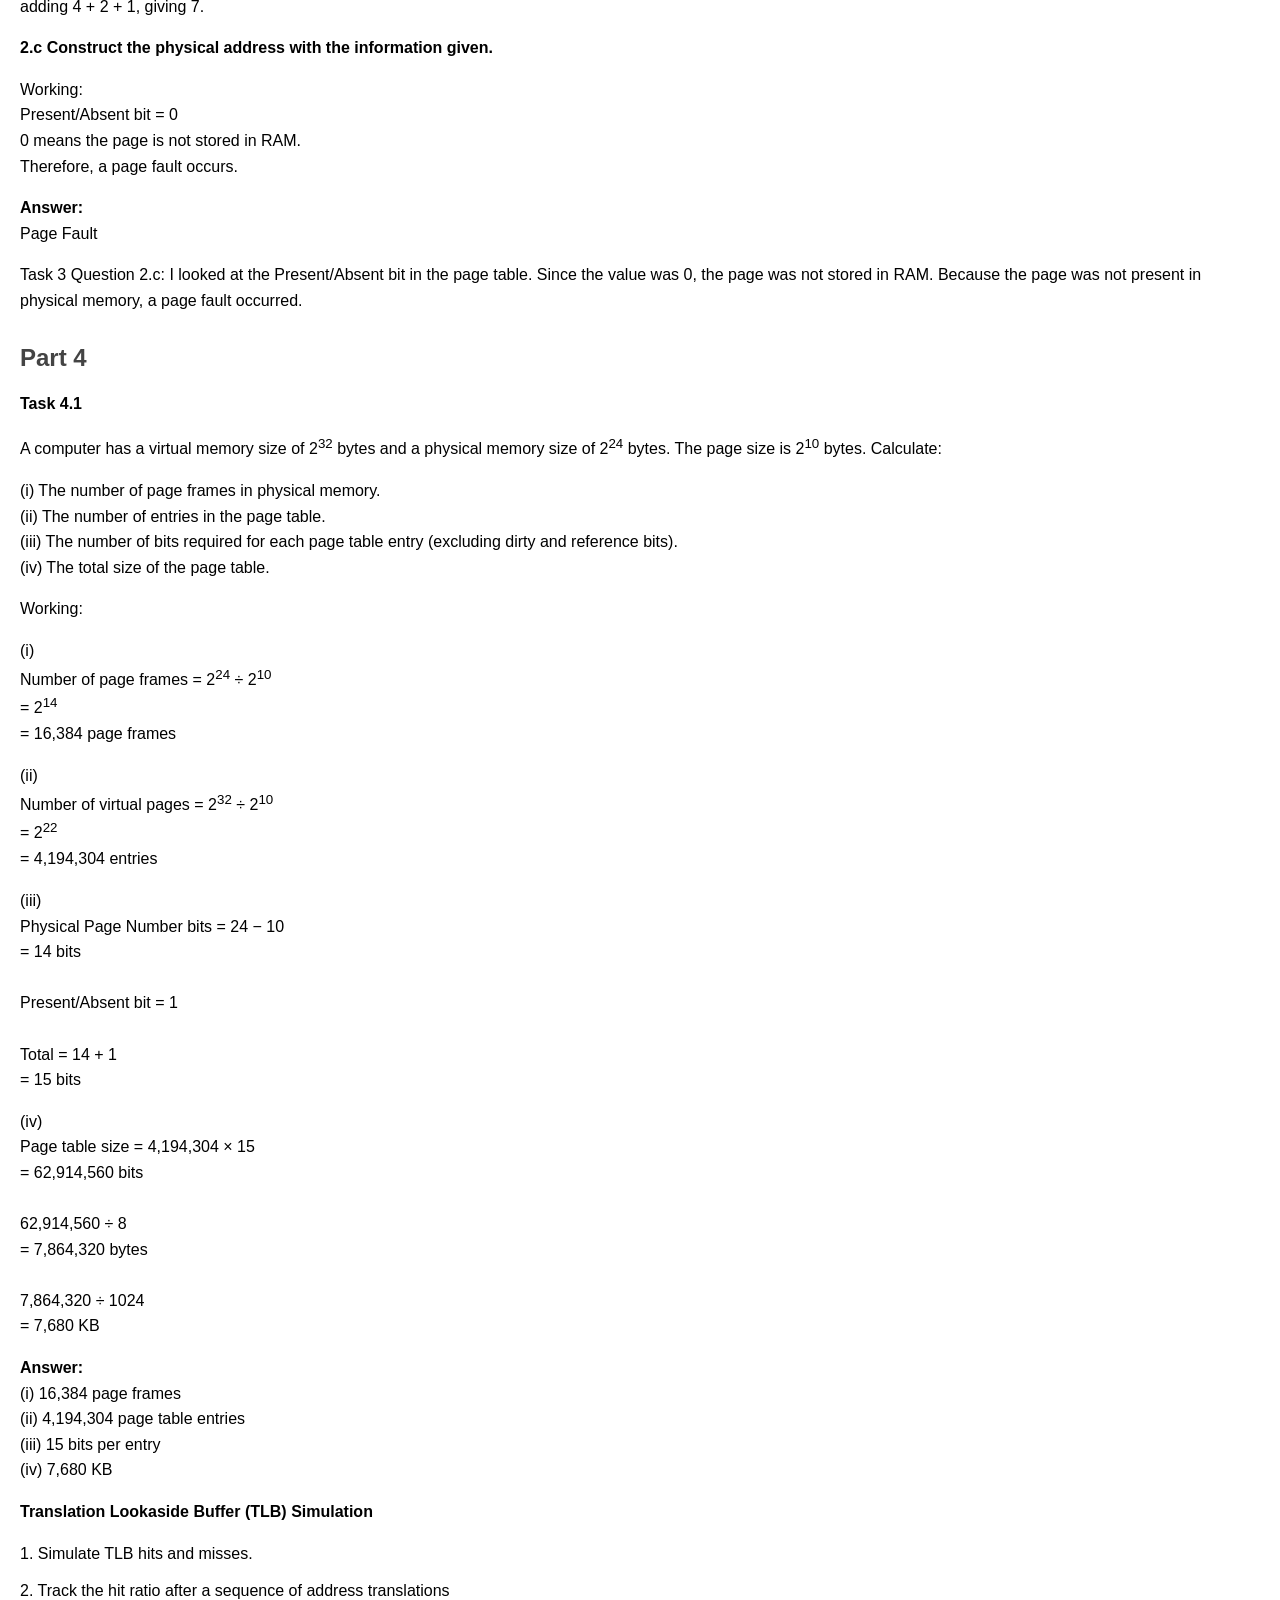
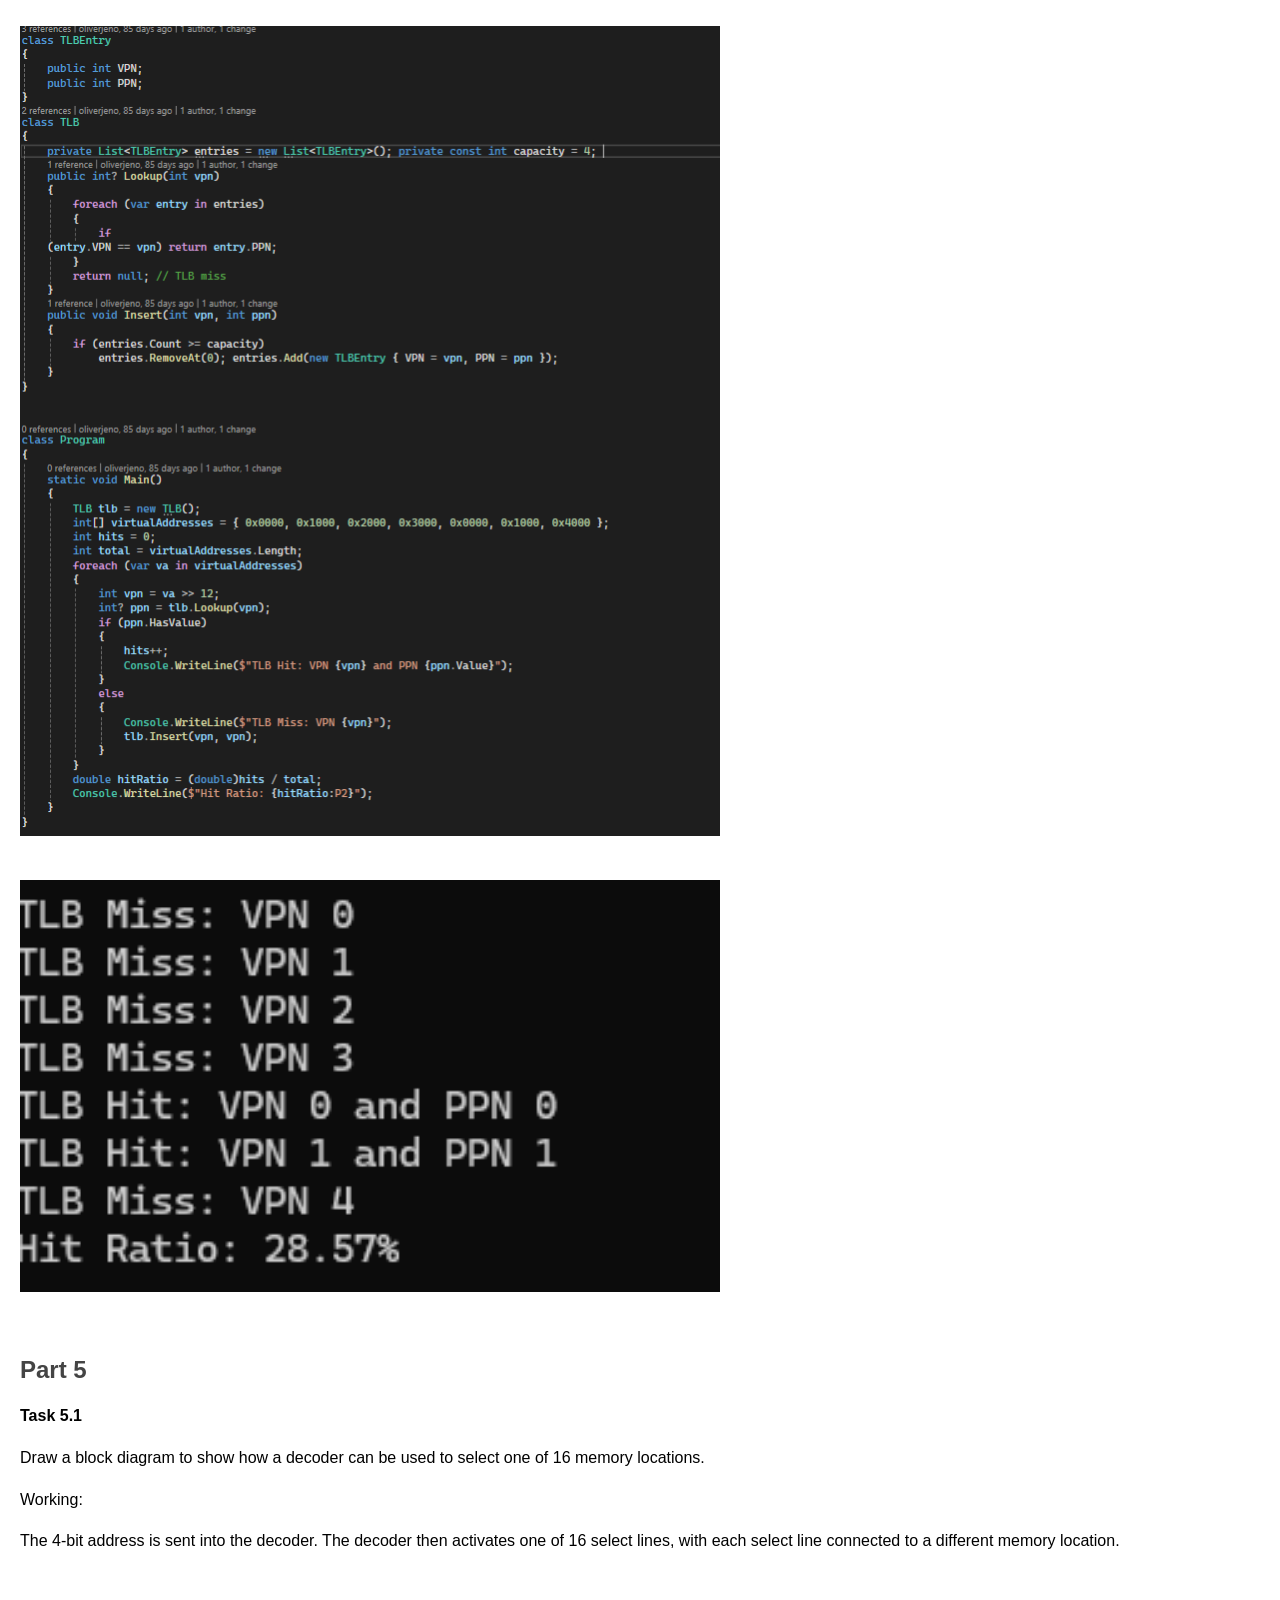
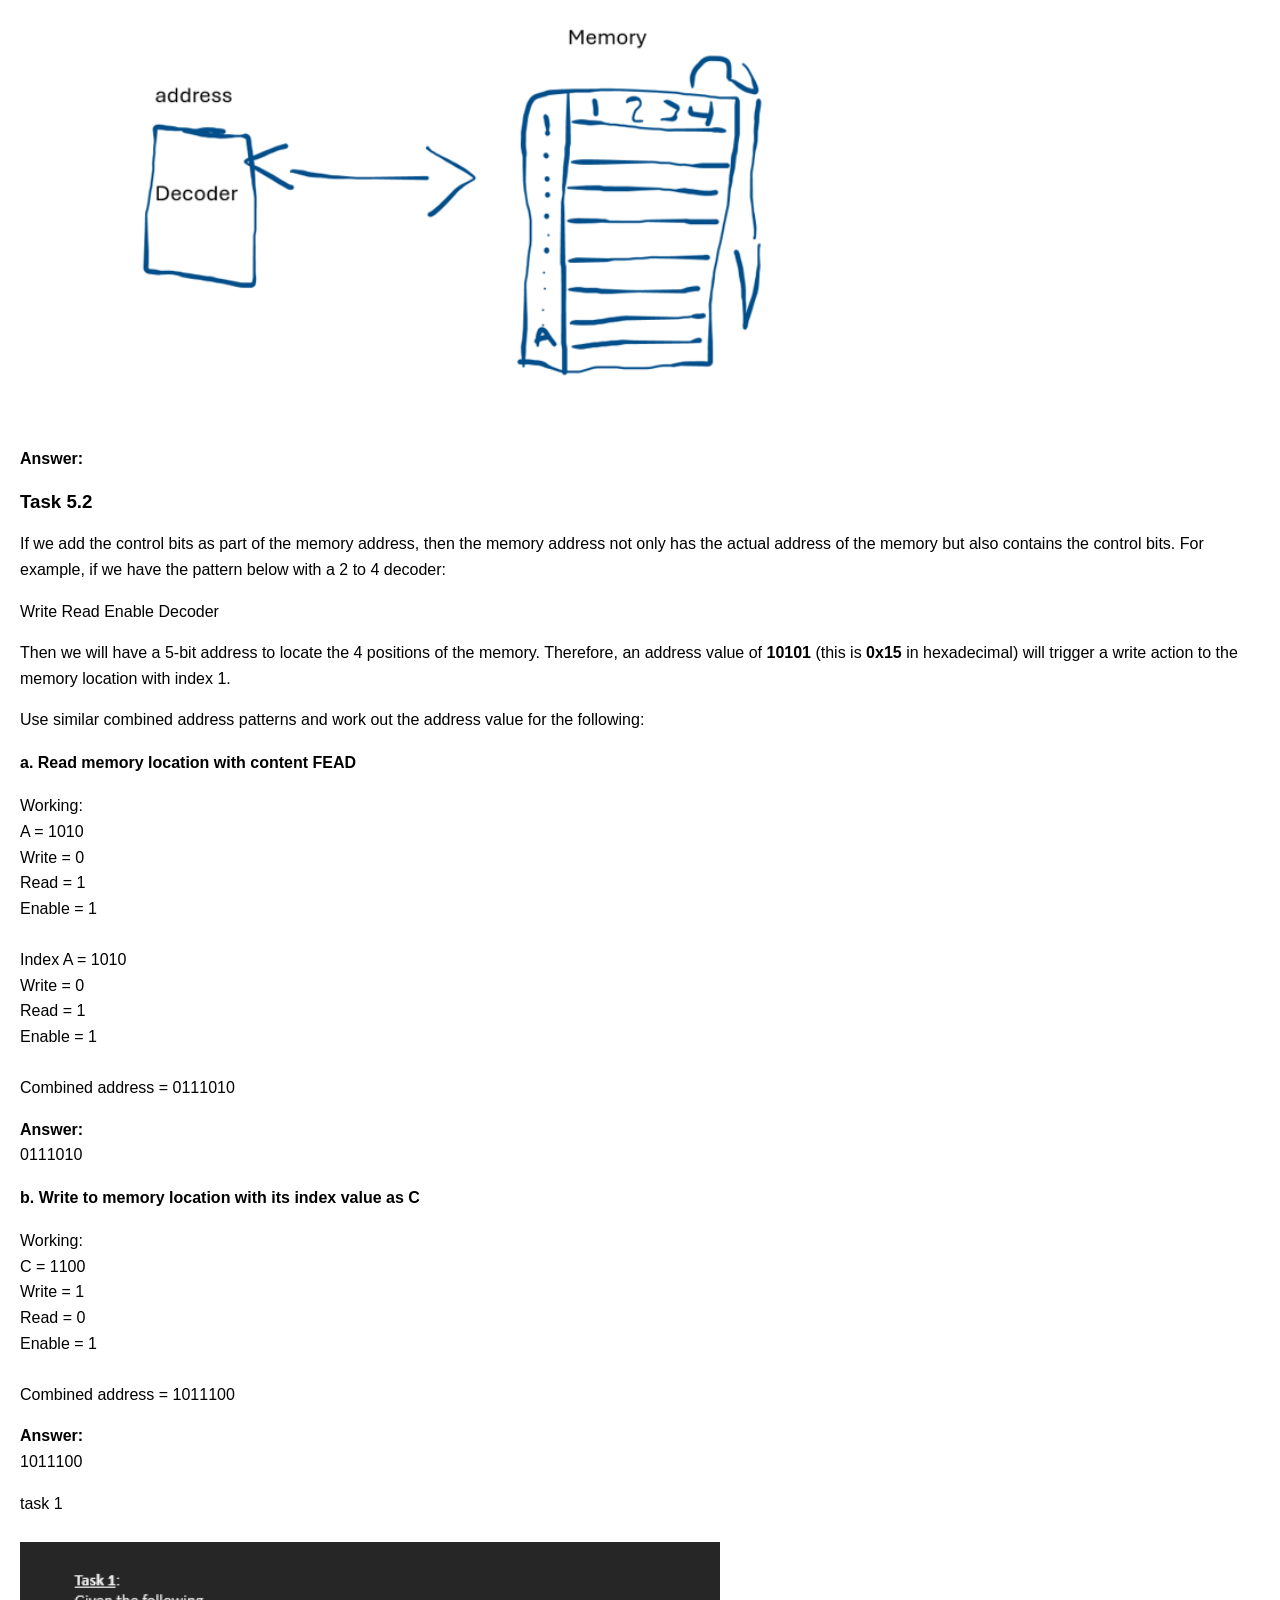
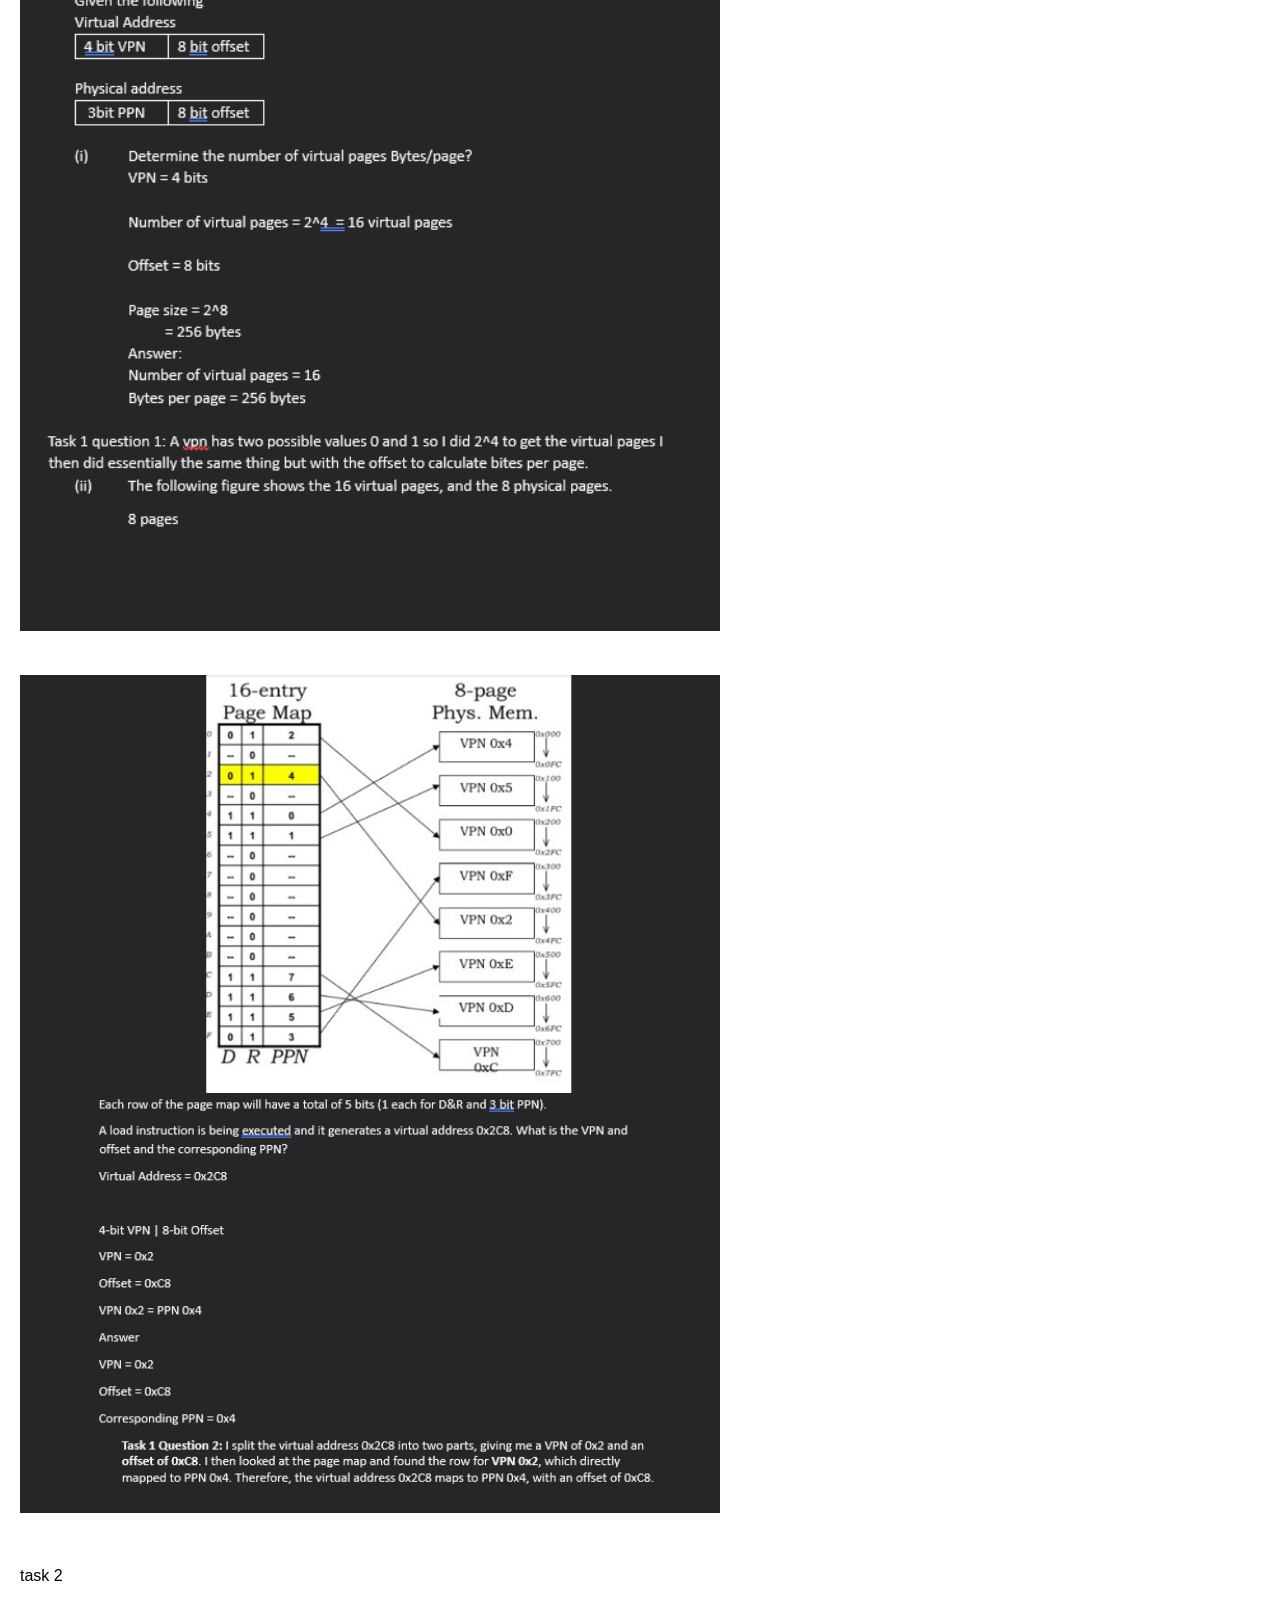
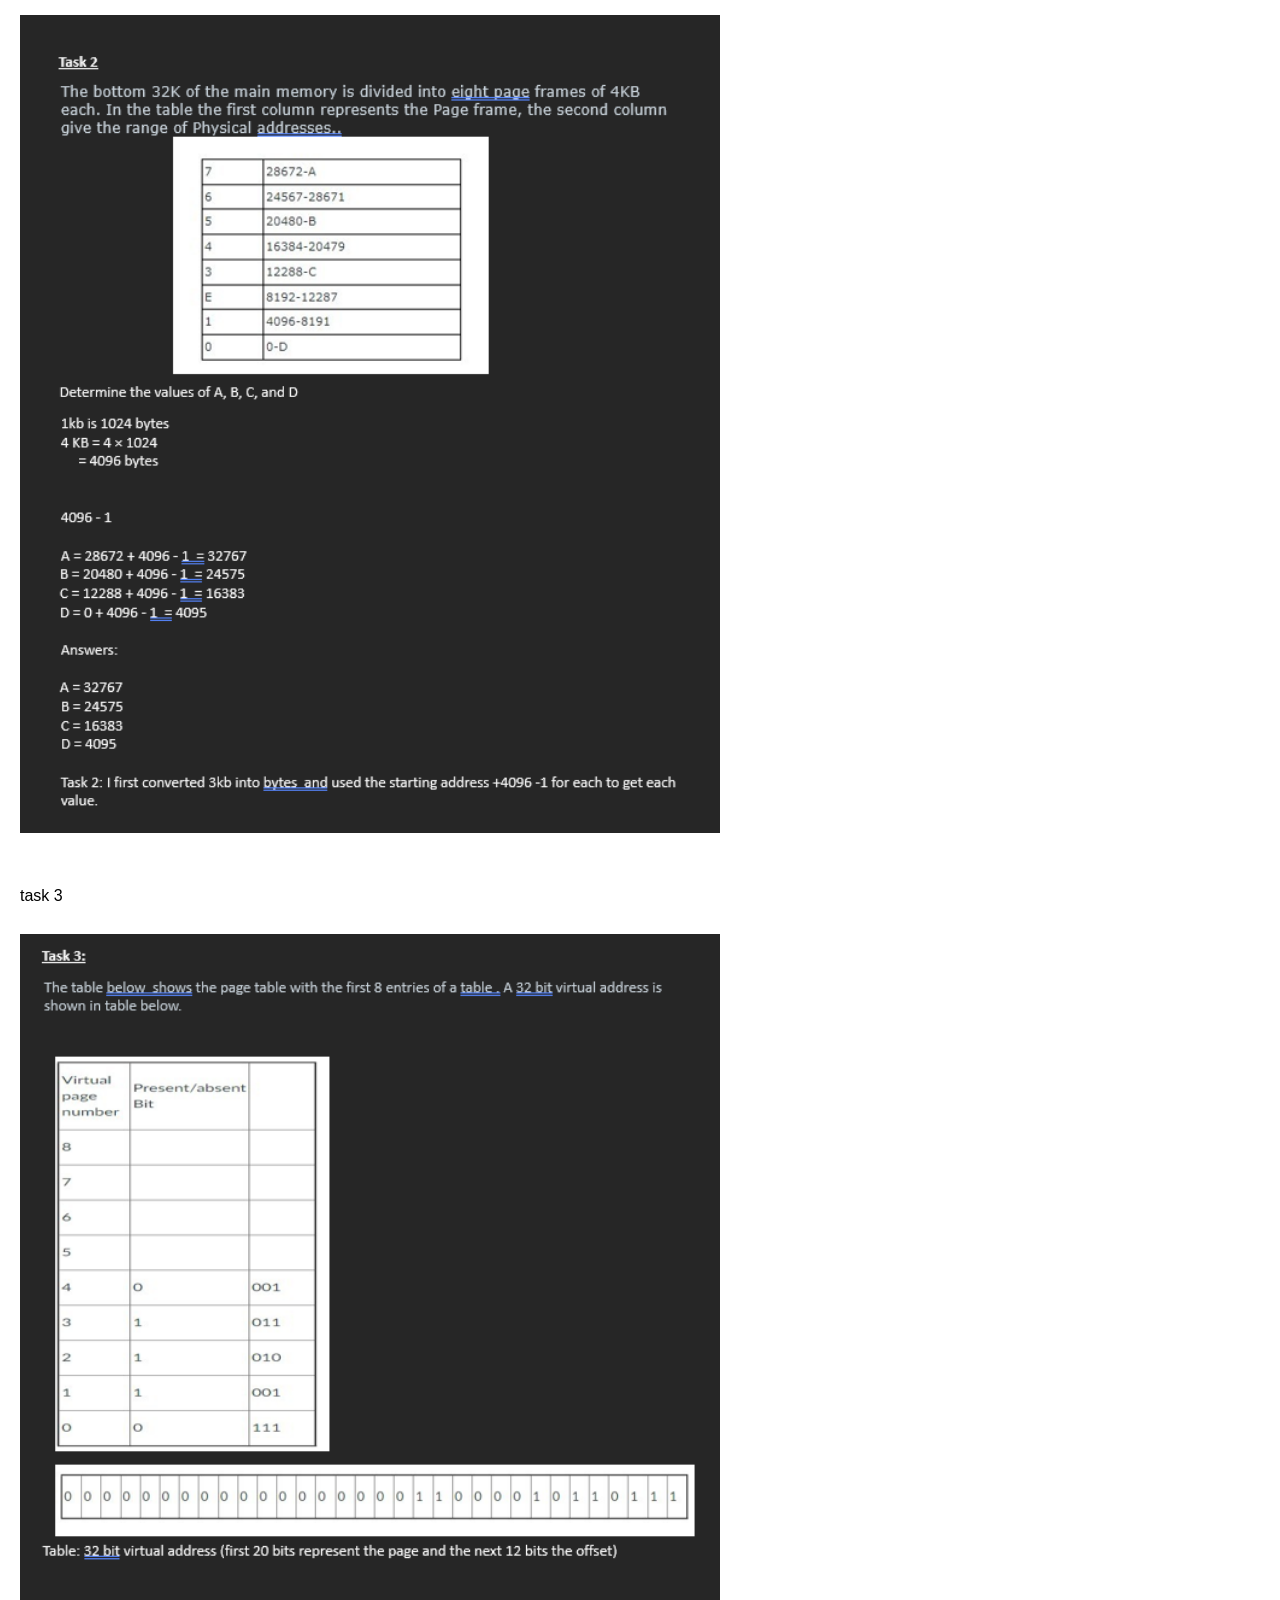
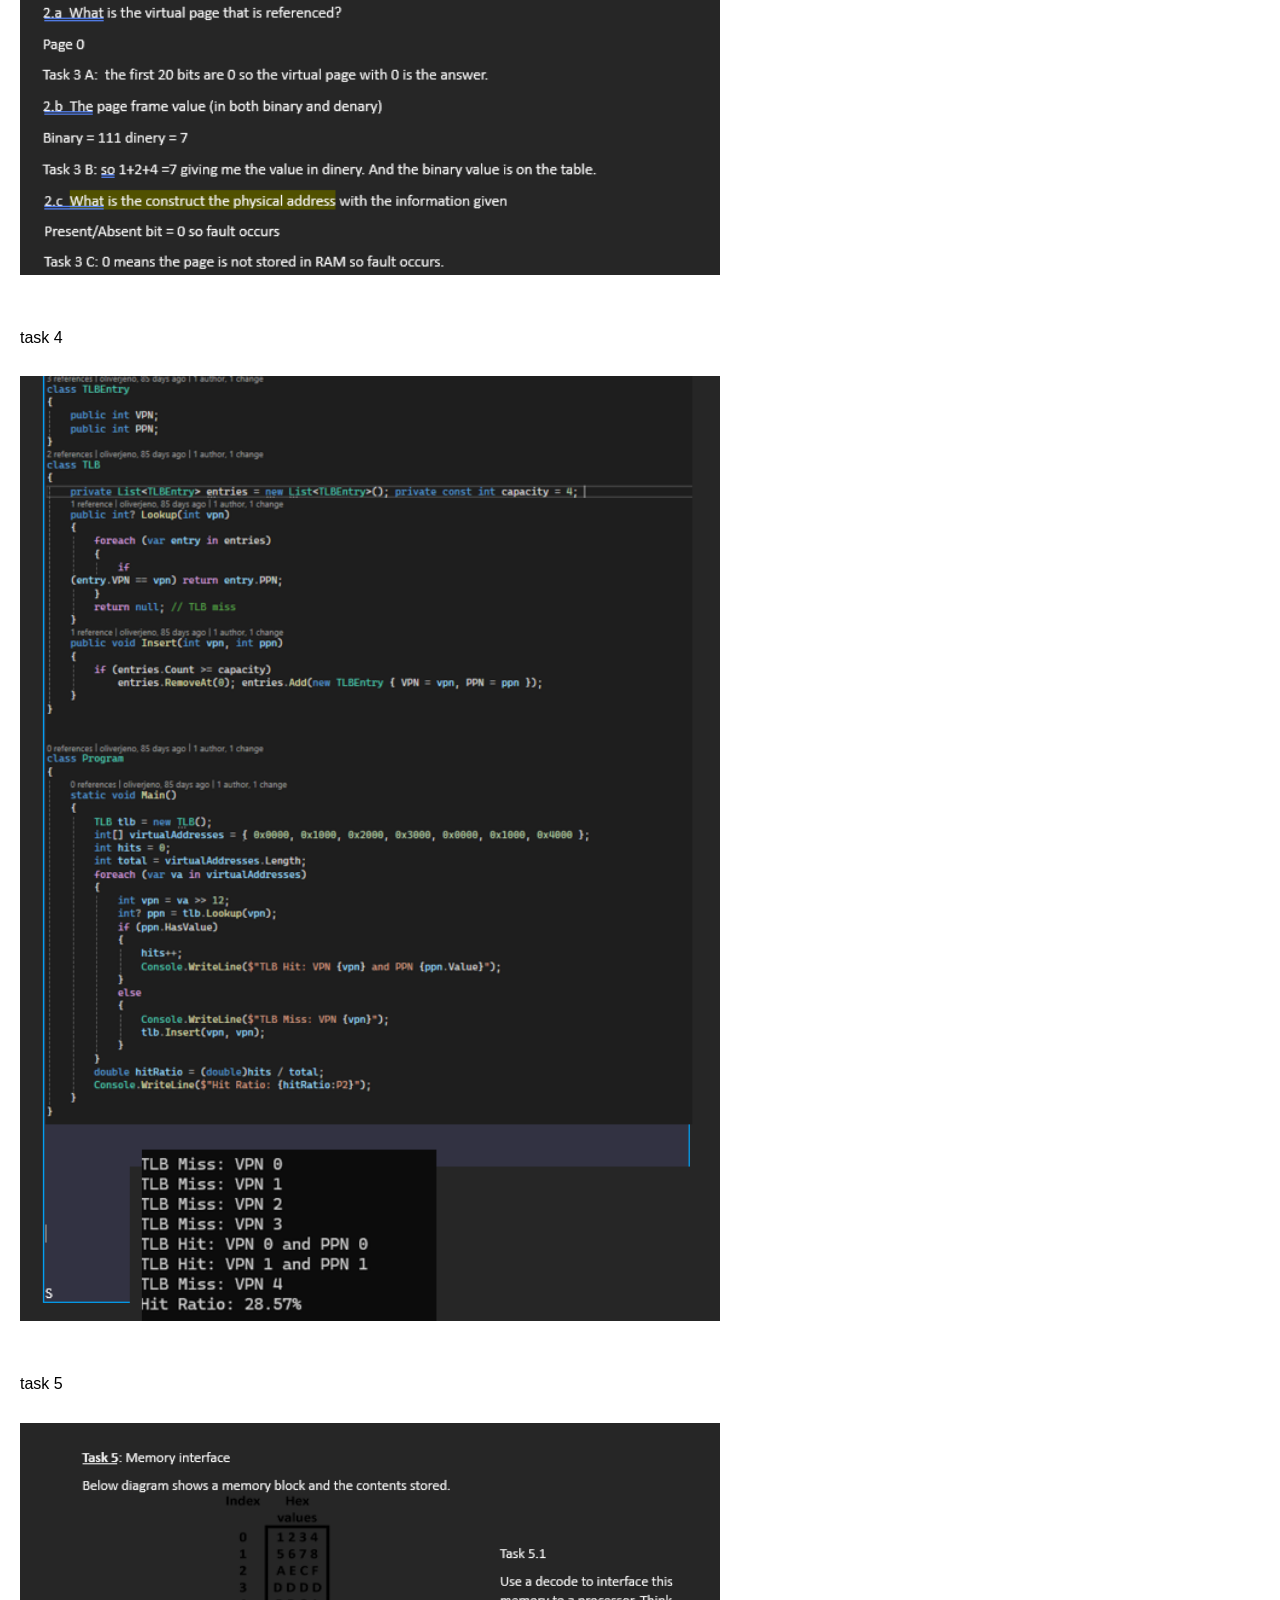
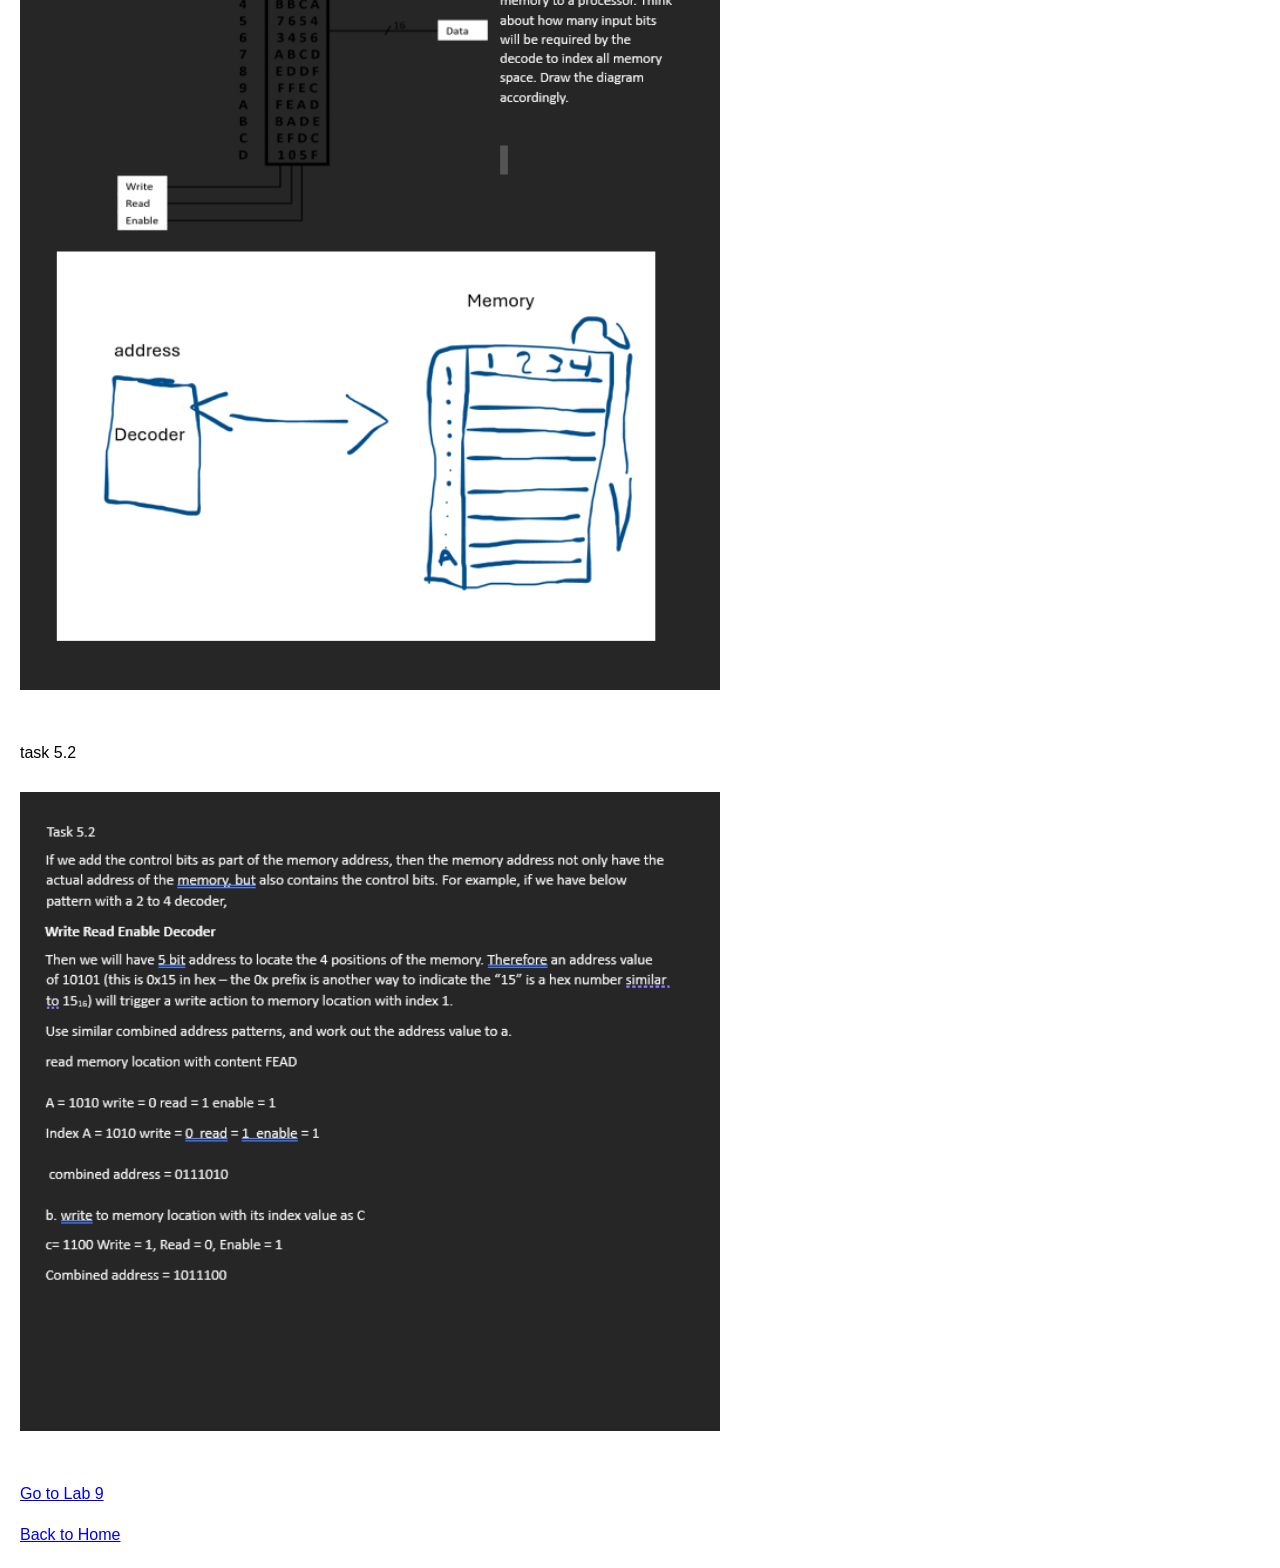
<file: GitHub8.html>
<!DOCTYPE html>
<html lang="en">
<head>
    <link rel="stylesheet" href="styles.css">
    <meta charset="UTF-8">
    <meta name="viewport" content="width=device-width, initial-scale=1.0">
    <title>GitHub Lab 8</title>

    <style>
        body {
            margin: 20px;
            font-family: Arial, sans-serif;
            background-color: white;
        }

        h1 {
            color: #333;
        }

        h2 {
            color: #444;
            margin-top: 30px;
        }

        p {
            line-height: 1.6;
        }

        img {
            width: 700px;
            max-width: 100%;
            margin-top: 10px;
            margin-bottom: 30px;
        }
    </style>
</head>

<body>

    <script src="script.js"></script>

    <h1>GitHub Lab 8</h1>

    
<h2>Part 1</h2> 
<h2>TASK 1 - Virtual Memory and Paging</h2>
<p> (screenshots will be added at the end of the lab)   </p>

<p><strong>Task 1 (i)</strong></p>

<p>
Given the following:
</p>

<p>
Virtual Address:
<br>
4-bit VPN | 8-bit Offset
</p>

<p>
Physical Address:
<br>
3-bit PPN | 8-bit Offset
</p>

<p>
Determine the number of virtual pages and the number of bytes per page.
</p>

<p>
Working:
<br>
VPN = 4 bits
<br><br>

Number of virtual pages = 2<sup>4</sup>
<br>
= 16 virtual pages
<br><br>

Offset = 8 bits
<br><br>

Page size = 2<sup>8</sup>
<br>
= 256 bytes
</p>

<p>
<strong>Answer:</strong>
<br>
Number of virtual pages = 16
<br>
Bytes per page = 256 bytes
</p>

<p>
Task 1 Question 1: A VPN has two possible values, 0 and 1, so I did 2<sup>4</sup> to get the number of virtual pages. I then did essentially the same thing with the offset to calculate the number of bytes per page.
</p>



<hr>

<p><strong>Task 1 (ii)</strong></p>

<p>
The following figure shows the 16 virtual pages and the 8 physical pages.
</p>

<p>
Each row of the page map contains 5 bits (1 bit each for the Dirty and Resident bits, and a 3-bit Physical Page Number).
</p>

<p>
A load instruction generates the virtual address <strong>0x2C8</strong>. Determine the VPN, the offset and the corresponding PPN.
</p>

<p>
Working:
<br>
Virtual Address = 0x2C8
<br><br>

4-bit VPN | 8-bit Offset
<br><br>

VPN = 0x2
<br>
Offset = 0xC8
<br><br>

VPN 0x2 = PPN 0x4
</p>

<p>
<strong>Answer:</strong>
<br>
VPN = 0x2
<br>
Offset = 0xC8
<br>
Corresponding PPN = 0x4
</p>

<p>
Task 1 Question 2: I split the virtual address 0x2C8 into two parts, giving me a VPN of 0x2 and an offset of 0xC8. I then looked at the page map and found the row for VPN 0x2, which directly mapped to PPN 0x4. Therefore, the virtual address 0x2C8 maps to PPN 0x4, with an offset of 0xC8.
</p>

<h2>Part 2 - Page Frames</h2>

<p><strong>Task 2</strong></p>

<p>
The bottom 32 KB of the main memory is divided into eight page frames of 4 KB each.
In the table, the first column represents the page frame and the second column
shows the range of physical addresses.
</p>

<p>
Determine the values of A, B, C and D.
</p>

<p>
Working:
<br>
1 KB = 1024 bytes
<br><br>

4 KB = 4 × 1024
<br>
= 4096 bytes
</p>

<p>
To calculate the final address in each page frame, I used:
</p>

<p>
End address = Starting address + 4096 - 1
</p>

<p>
A = 28672 + 4096 - 1
<br>
A = 32767
<br><br>

B = 20480 + 4096 - 1
<br>
B = 24575
<br><br>

C = 12288 + 4096 - 1
<br>
C = 16383
<br><br>

D = 0 + 4096 - 1
<br>
D = 4095
</p>

<p>
<strong>Answer:</strong>
<br>
A = 32767
<br>
B = 24575
<br>
C = 16383
<br>
D = 4095
</p>

<p>
Task 2: I first converted 4 KB into bytes and used the starting address plus
4096 minus 1 for each page frame to calculate the final address. I used minus
1 because the starting address is already counted as the first byte in the page
frame.
</p>

<h2>Part 3</h2>

<p><strong>Task 3</strong></p>

<p>
The table below shows the first eight entries of a page table and a 32-bit
virtual address. The first 20 bits represent the virtual page number and the
remaining 12 bits represent the offset.
</p>

<p>
<strong>2.a What is the virtual page that is referenced?</strong>
</p>

<p>
Working:
<br>
The first 20 bits of the virtual address are all 0.
<br>
Virtual Page = 0
</p>

<p>
<strong>Answer:</strong>
<br>
Virtual Page = 0
</p>

<p>
Task 3 Question 2.a: I looked at the first 20 bits of the virtual address because these bits represent the virtual page number. Since all 20 bits were 0, the referenced virtual page is 0.
</p>

<p>
<strong>2.b What is the page frame value (in both binary and denary)?</strong>
</p>

<p>
Working:
<br>
Virtual Page 0 → Page Frame = 111
<br>
111₂ = 7₁₀
</p>

<p>
<strong>Answer:</strong>
<br>
Binary = 111
<br>
Denary = 7
</p>

<p>
Task 3 Question 2.b: I used the virtual page number from part 2.a and looked at row 0 in the page table. The page frame value was 111 in binary. I converted this to denary by adding 4 + 2 + 1, giving 7.
</p>

<p>
<strong>2.c Construct the physical address with the information given.</strong>
</p>

<p>
Working:
<br>
Present/Absent bit = 0
<br>
0 means the page is not stored in RAM.
<br>
Therefore, a page fault occurs.
</p>

<p>
<strong>Answer:</strong>
<br>
Page Fault
</p>

<p>
Task 3 Question 2.c: I looked at the Present/Absent bit in the page table. Since the value was 0, the page was not stored in RAM. Because the page was not present in physical memory, a page fault occurred.
</p>

<h2>Part 4</h2>

<p><strong>Task 4.1</strong></p>

<p>
A computer has a virtual memory size of 2<sup>32</sup> bytes and a physical
memory size of 2<sup>24</sup> bytes. The page size is 2<sup>10</sup> bytes.
Calculate:
</p>

<p>
(i) The number of page frames in physical memory.
<br>
(ii) The number of entries in the page table.
<br>
(iii) The number of bits required for each page table entry (excluding dirty and reference bits).
<br>
(iv) The total size of the page table.
</p>

<p>
Working:
</p>

<p>
(i)
<br>
Number of page frames = 2<sup>24</sup> ÷ 2<sup>10</sup>
<br>
= 2<sup>14</sup>
<br>
= 16,384 page frames
</p>

<p>
(ii)
<br>
Number of virtual pages = 2<sup>32</sup> ÷ 2<sup>10</sup>
<br>
= 2<sup>22</sup>
<br>
= 4,194,304 entries
</p>

<p>
(iii)
<br>
Physical Page Number bits = 24 − 10
<br>
= 14 bits
<br><br>

Present/Absent bit = 1
<br><br>

Total = 14 + 1
<br>
= 15 bits
</p>

<p>
(iv)
<br>
Page table size = 4,194,304 × 15
<br>
= 62,914,560 bits
<br><br>

62,914,560 ÷ 8
<br>
= 7,864,320 bytes
<br><br>

7,864,320 ÷ 1024
<br>
= 7,680 KB
</p>

<p>
<strong>Answer:</strong>
<br>
(i) 16,384 page frames
<br>
(ii) 4,194,304 page table entries
<br>
(iii) 15 bits per entry
<br>
(iv) 7,680 KB
</p>

<p>
<strong>  Translation Lookaside Buffer (TLB) Simulation  </strong>
</p>

<p> 
    
1.	Simulate TLB hits and misses. 
</p>
  
2.	Track the hit ratio after a sequence of address translations
</p>
<img src="Pictures/Picture29.png">
<img src="Pictures/Picture30.png">
<h2>Part 5</h2>

<p><strong>Task 5.1</strong></p>

<p>
Draw a block diagram to show how a decoder can be used to select one of 16
memory locations.
</p>

<p>
Working:
</p>



<p>
The 4-bit address is sent into the decoder. The decoder then activates one of
16 select lines, with each select line connected to a different memory
location.
</p>

<p>
<strong>Answer:</strong>


<img src="Pictures/Picture31.png" >





<h3>Task 5.2</h3>

<p>
If we add the control bits as part of the memory address, then the memory
address not only has the actual address of the memory but also contains the
control bits. For example, if we have the pattern below with a 2 to 4 decoder:
</p>

<p>
Write Read Enable Decoder
</p>

<p>
Then we will have a 5-bit address to locate the 4 positions of the memory.
Therefore, an address value of <strong>10101</strong> (this is
<strong>0x15</strong> in hexadecimal) will trigger a write action to the memory
location with index 1.
</p>

<p>
Use similar combined address patterns and work out the address value for the
following:
</p>

<h4>a. Read memory location with content FEAD</h4>

<p>
Working:
<br>
A = 1010
<br>
Write = 0
<br>
Read = 1
<br>
Enable = 1
<br><br>

Index A = 1010
<br>
Write = 0
<br>
Read = 1
<br>
Enable = 1
<br><br>

Combined address = 0111010
</p>

<p>
<strong>Answer:</strong>
<br>
0111010
</p>

<h4>b. Write to memory location with its index value as C</h4>

<p>
Working:
<br>
C = 1100
<br>
Write = 1
<br>
Read = 0
<br>
Enable = 1
<br><br>

Combined address = 1011100
</p>

<p>
<strong>Answer:</strong>
<br>
1011100
</p>

<p>task 1</p>
<img src="Pictures/Picture39.png">
<img src="Pictures/Picture40.png">

<p>task 2</p>
<img src="Pictures/Picture41.png">

<p>task 3</p>

<img src="Pictures/Picture42.png">
<p>task 4</p>
<img src="Pictures/Picture43.png">
<p>task 5</p>


<img src="Pictures/Picture44.png">

<p>task 5.2</p>


<img src="Pictures/Picture45.png">




<p>
    <a href="GitHub9.html">Go to Lab 9</a>
</p>

<p>
    <a href="index.htm">Back to Home</a>
</p>

</body>
</html>
</file>
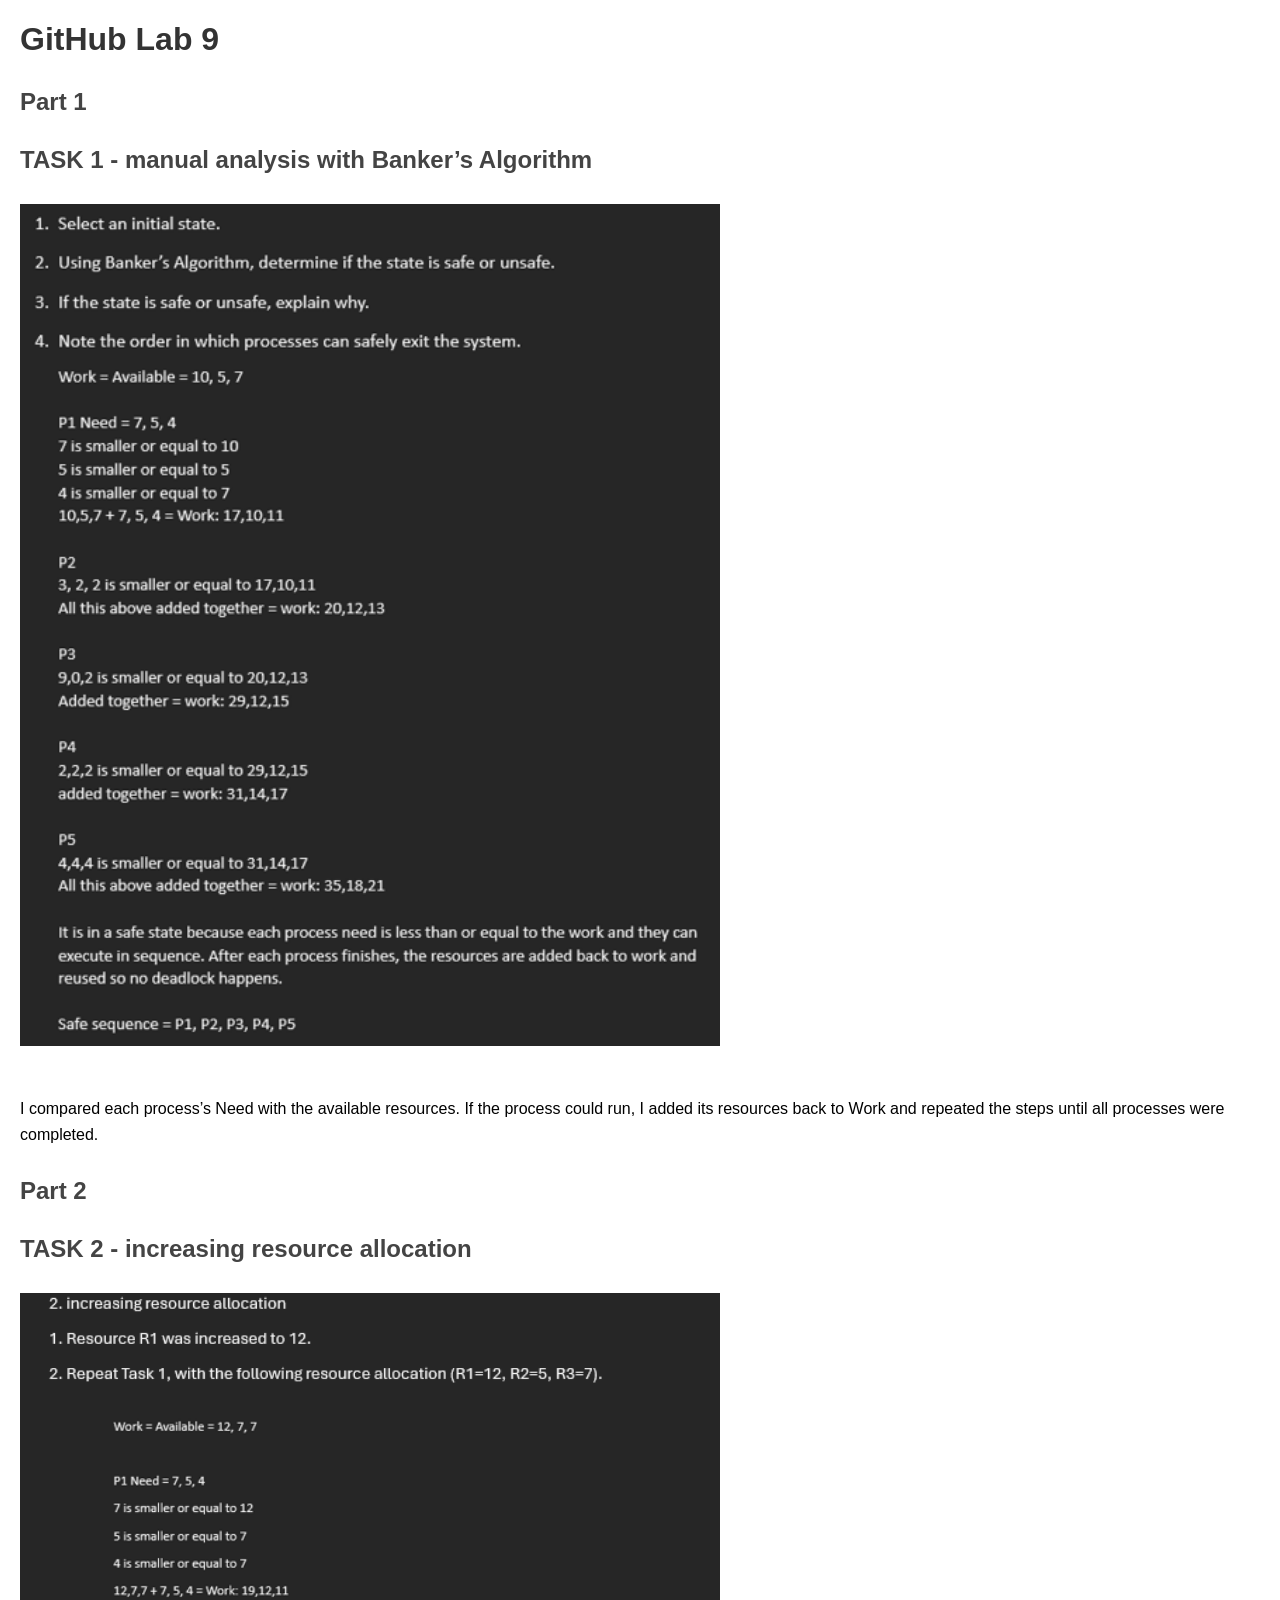
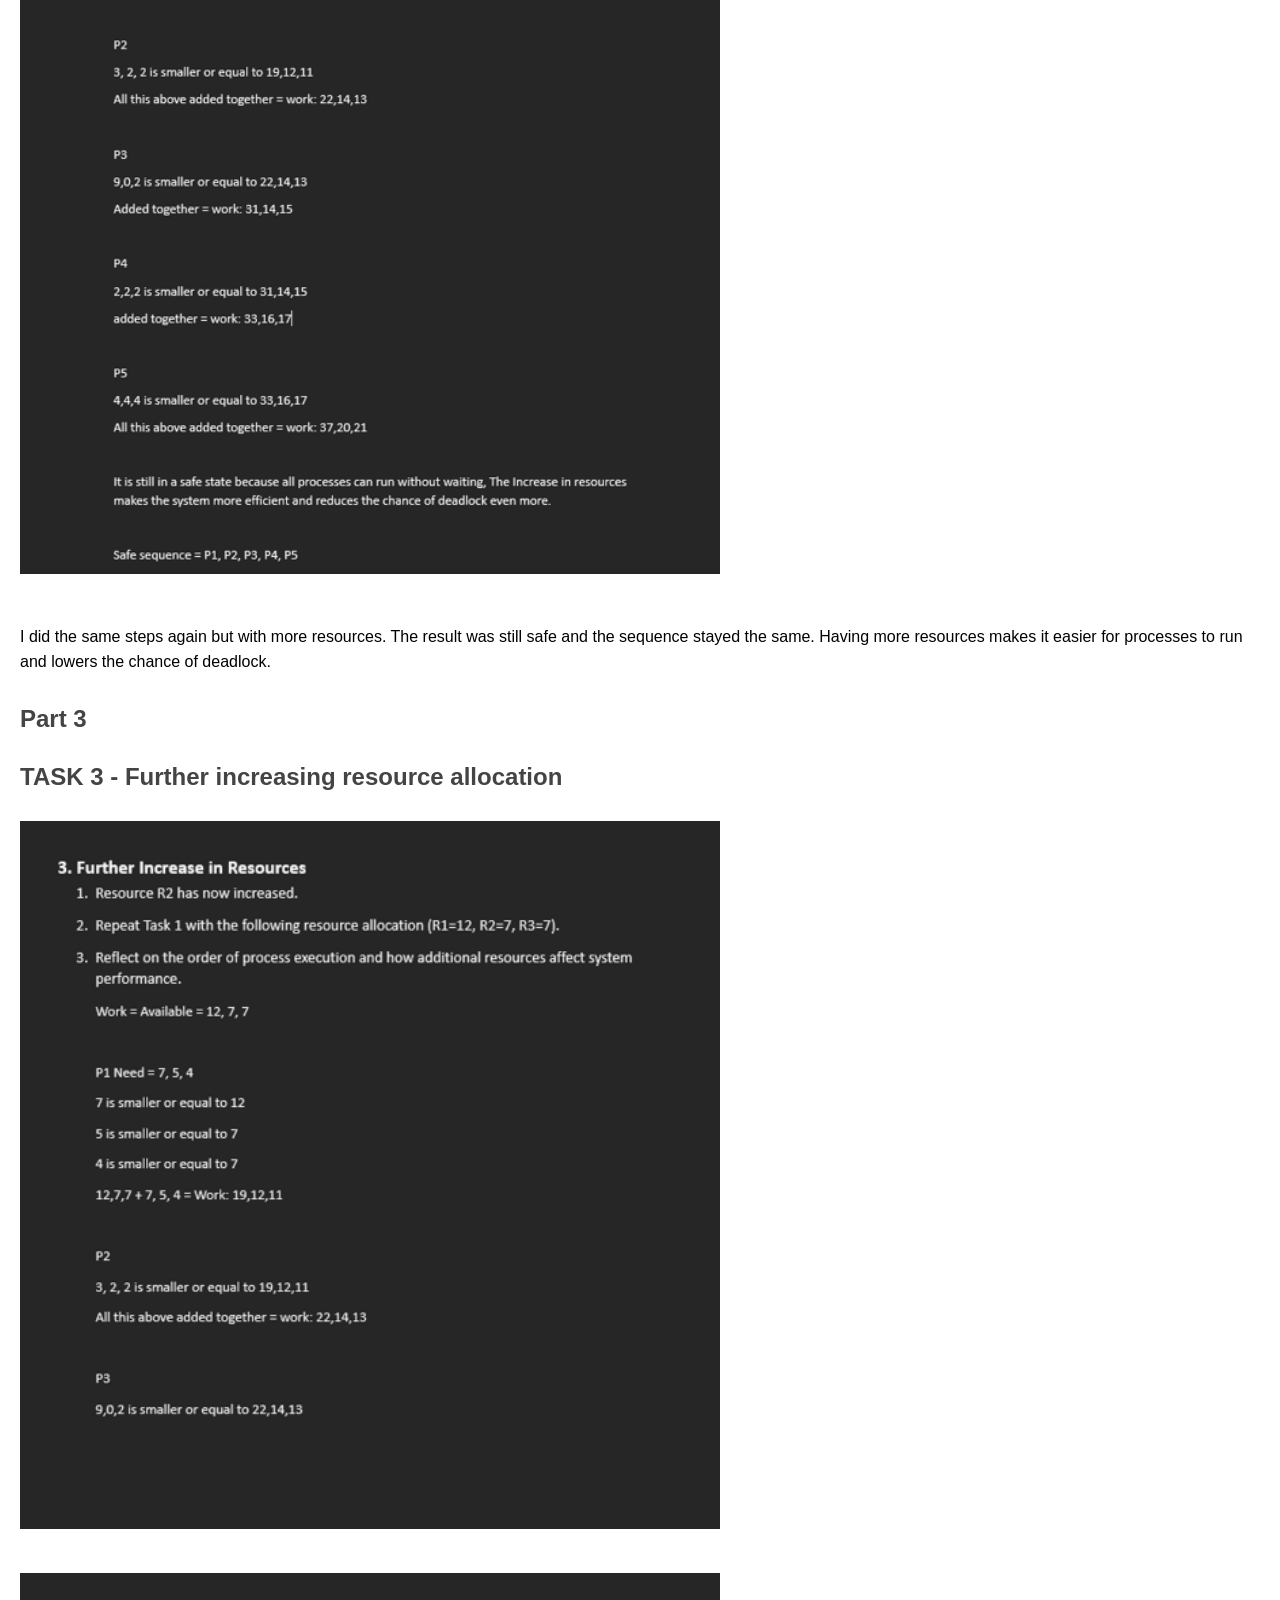
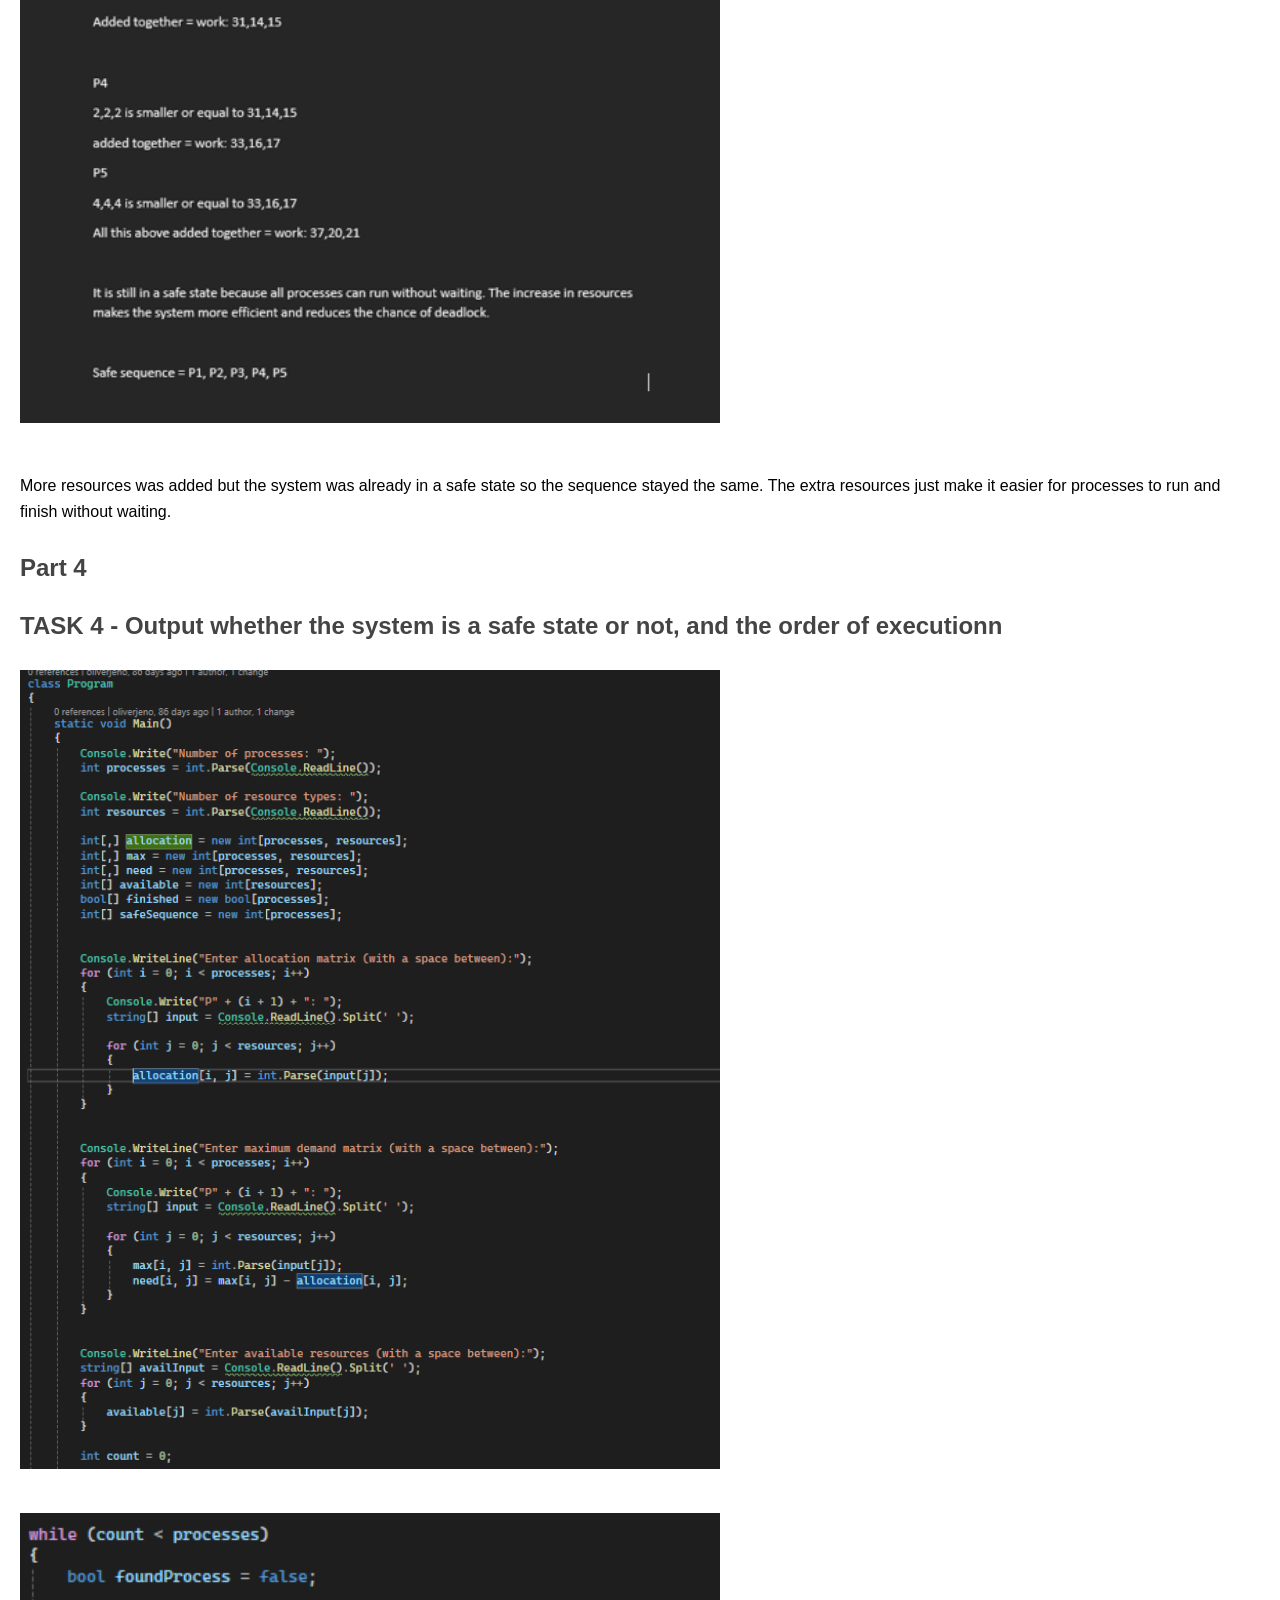
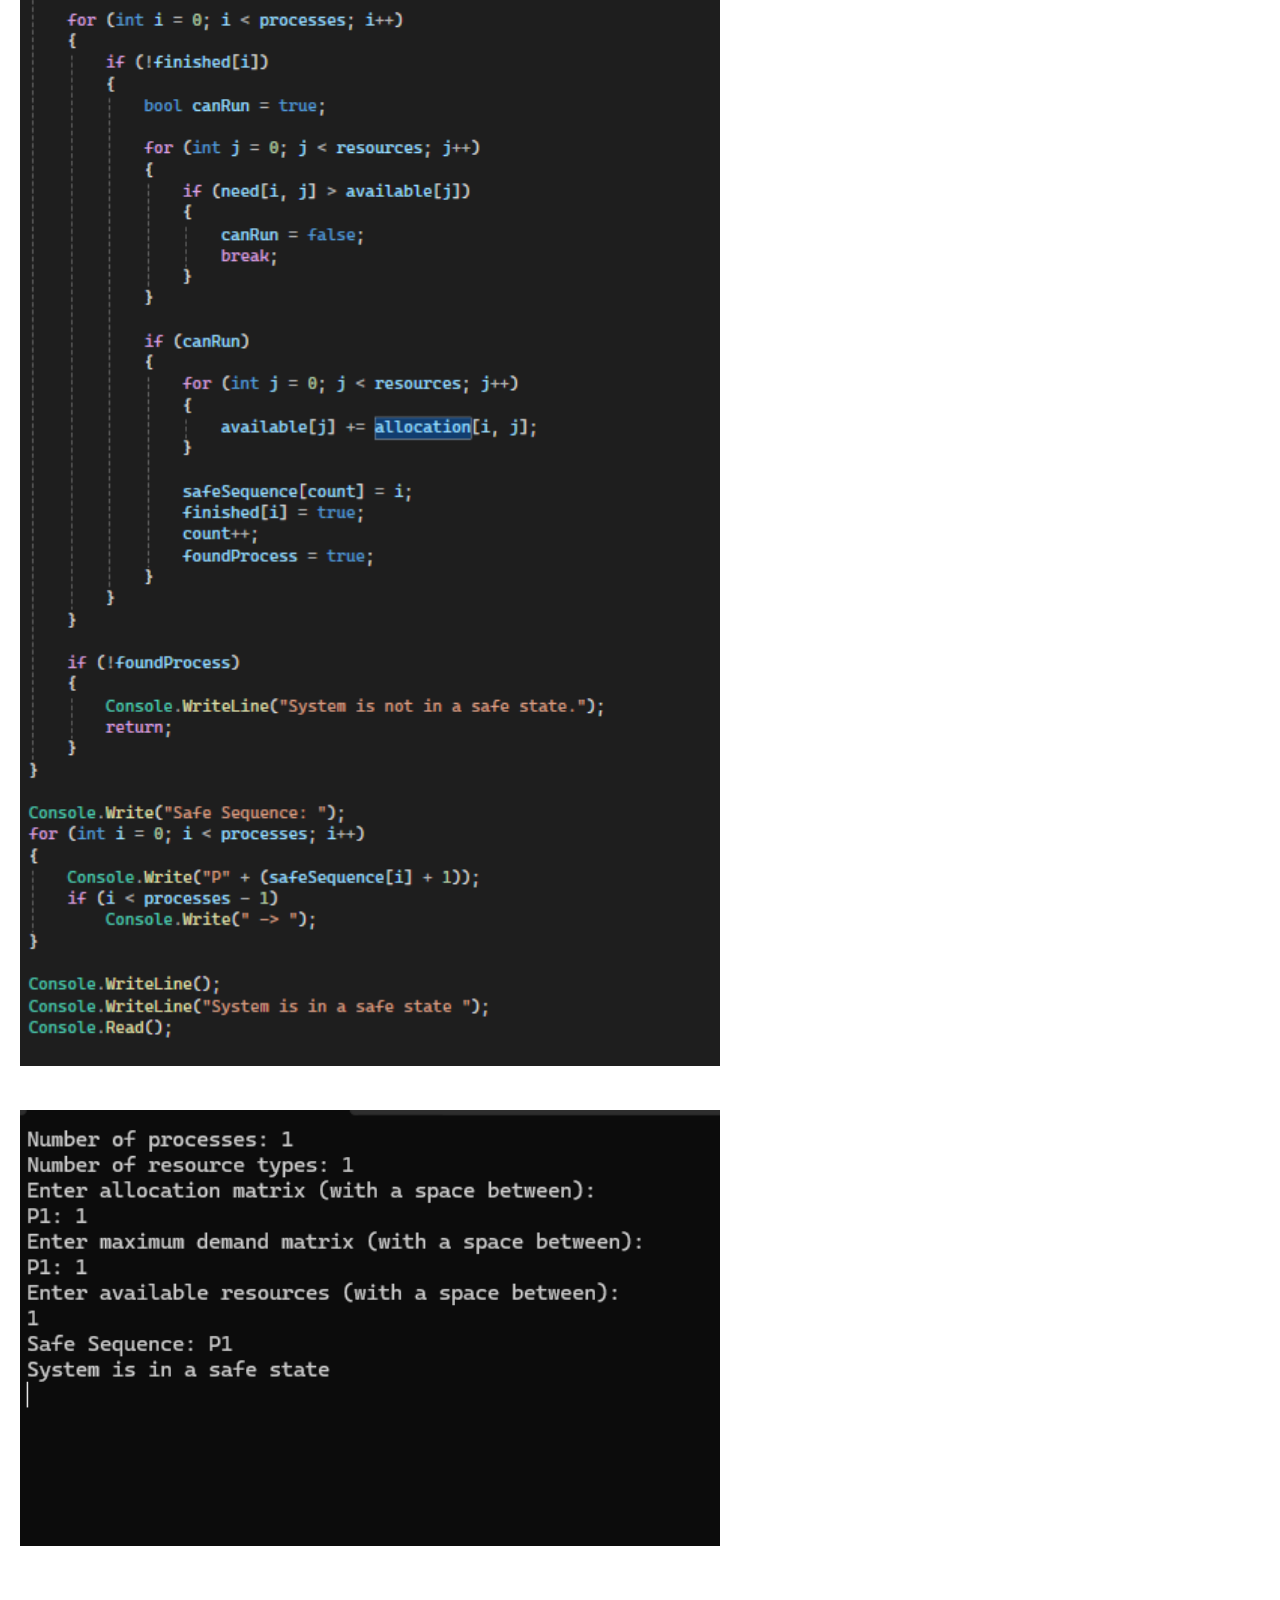
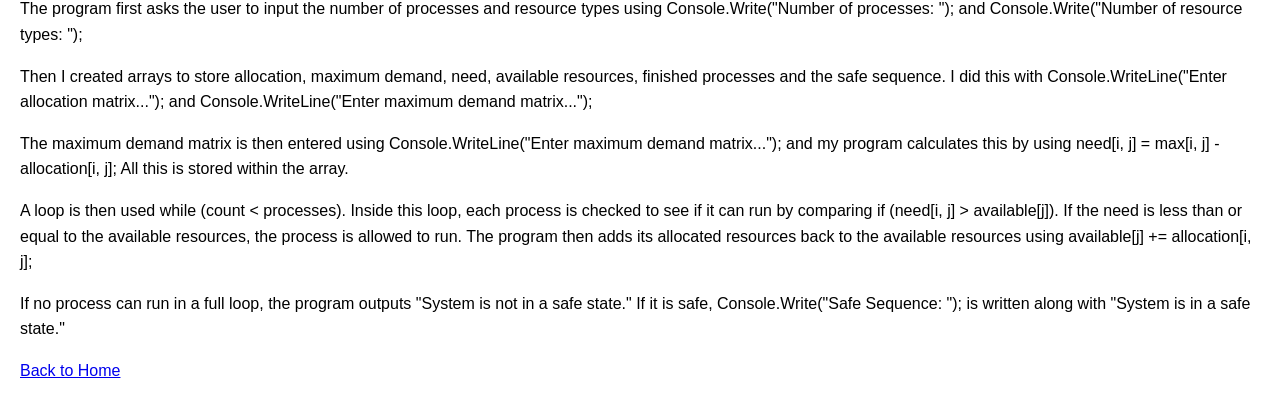
<file: GitHub9.html>
<!DOCTYPE html>
<html lang="en">
<head>
    <link rel="stylesheet" href="styles.css">
    <meta charset="UTF-8">
    <meta name="viewport" content="width=device-width, initial-scale=1.0">
    <title>GitHub Lab 9</title>

    <style>
        body {
            margin: 20px;
            font-family: Arial, sans-serif;
            background-color: white;
        }

        h1 {
            color: #333;
        }

        h2 {
            color: #444;
            margin-top: 30px;
        }

        p {
            line-height: 1.6;
        }

        img {
            width: 700px;
            max-width: 100%;
            margin-top: 10px;
            margin-bottom: 30px;
        }
    </style>
</head>

<body>

    <script src="script.js"></script>

    <h1>GitHub Lab 9</h1>

    
<h2>Part 1</h2> 
<h2>TASK 1 - manual analysis with Banker’s Algorithm</h2>

<img src="Pictures/Picture32.png" >



<p>   
I compared each process’s Need with the available resources. If the process could run,
 I added its resources back to Work and repeated the steps until all processes were completed. </p>

 <h2>Part 2</h2> 
<h2>TASK 2 - increasing resource allocation </h2>


<img src="Pictures/Picture33.png">


<p> I did the same steps again but with more resources. The result was still safe and the sequence stayed the same. Having more resources makes it easier for processes to run and lowers the chance of deadlock.</p>

<h2>Part 3</h2> 
<h2>TASK 3 - Further increasing resource allocation </h2>
<img src="Pictures/Picture34.png">
<img src="Pictures/Picture35.png">
<p> More resources was added but the system was already in a safe state so the sequence stayed the same. The extra resources just make it easier for processes to run and finish without waiting.</p>

<h2>Part 4</h2> 
<h2>TASK 4 - Output whether the system is a safe state or not, and the order of executionn </h2>

<img src="Pictures/Picture36.png">
<img src="Pictures/Picture37.png">
<img src="Pictures/Picture38.png">

<p>
The program first asks the user to input the number of processes and resource types using
Console.Write("Number of processes: "); and
Console.Write("Number of resource types: ");
</p>

<p>
Then I created arrays to store allocation, maximum demand, need, available resources,
finished processes and the safe sequence. I did this with
Console.WriteLine("Enter allocation matrix..."); and
Console.WriteLine("Enter maximum demand matrix...");
</p>

<p>
The maximum demand matrix is then entered using
Console.WriteLine("Enter maximum demand matrix...");
and my program calculates this by using
need[i, j] = max[i, j] - allocation[i, j];
All this is stored within the array.
</p>

<p>
A loop is then used while (count &lt; processes).
Inside this loop, each process is checked to see if it can run by comparing
if (need[i, j] &gt; available[j]).
If the need is less than or equal to the available resources, the process is allowed to run.
The program then adds its allocated resources back to the available resources using
available[j] += allocation[i, j];
</p>

<p>
If no process can run in a full loop, the program outputs
"System is not in a safe state."
If it is safe,
Console.Write("Safe Sequence: ");
is written along with
"System is in a safe state."
</p>

<p>
    <a href="index.htm">Back to Home</a>
</p>

</body>
</html>
</file>
<file: styles.css>
h1{
    color: orange;
}

.name{
    color: green;
}

.description{
    color: pink;
}



.topnav {
    background-color: #333;
    overflow: hidden;
}

.topnav a {
    float: left;
    color: #f2f2f2;
    text-align: center;
    padding: 14px 16px;
    text-decoration: none;
    font-size: 17px;
}

.topnav a:hover {
    background-color: #ddd;
    color: black;
}

.topnav a.active {
    background-color: #04AA6D;
    color: white;
}


.dark-mode {
    background-color: black;
    color: white;
}
</file>
